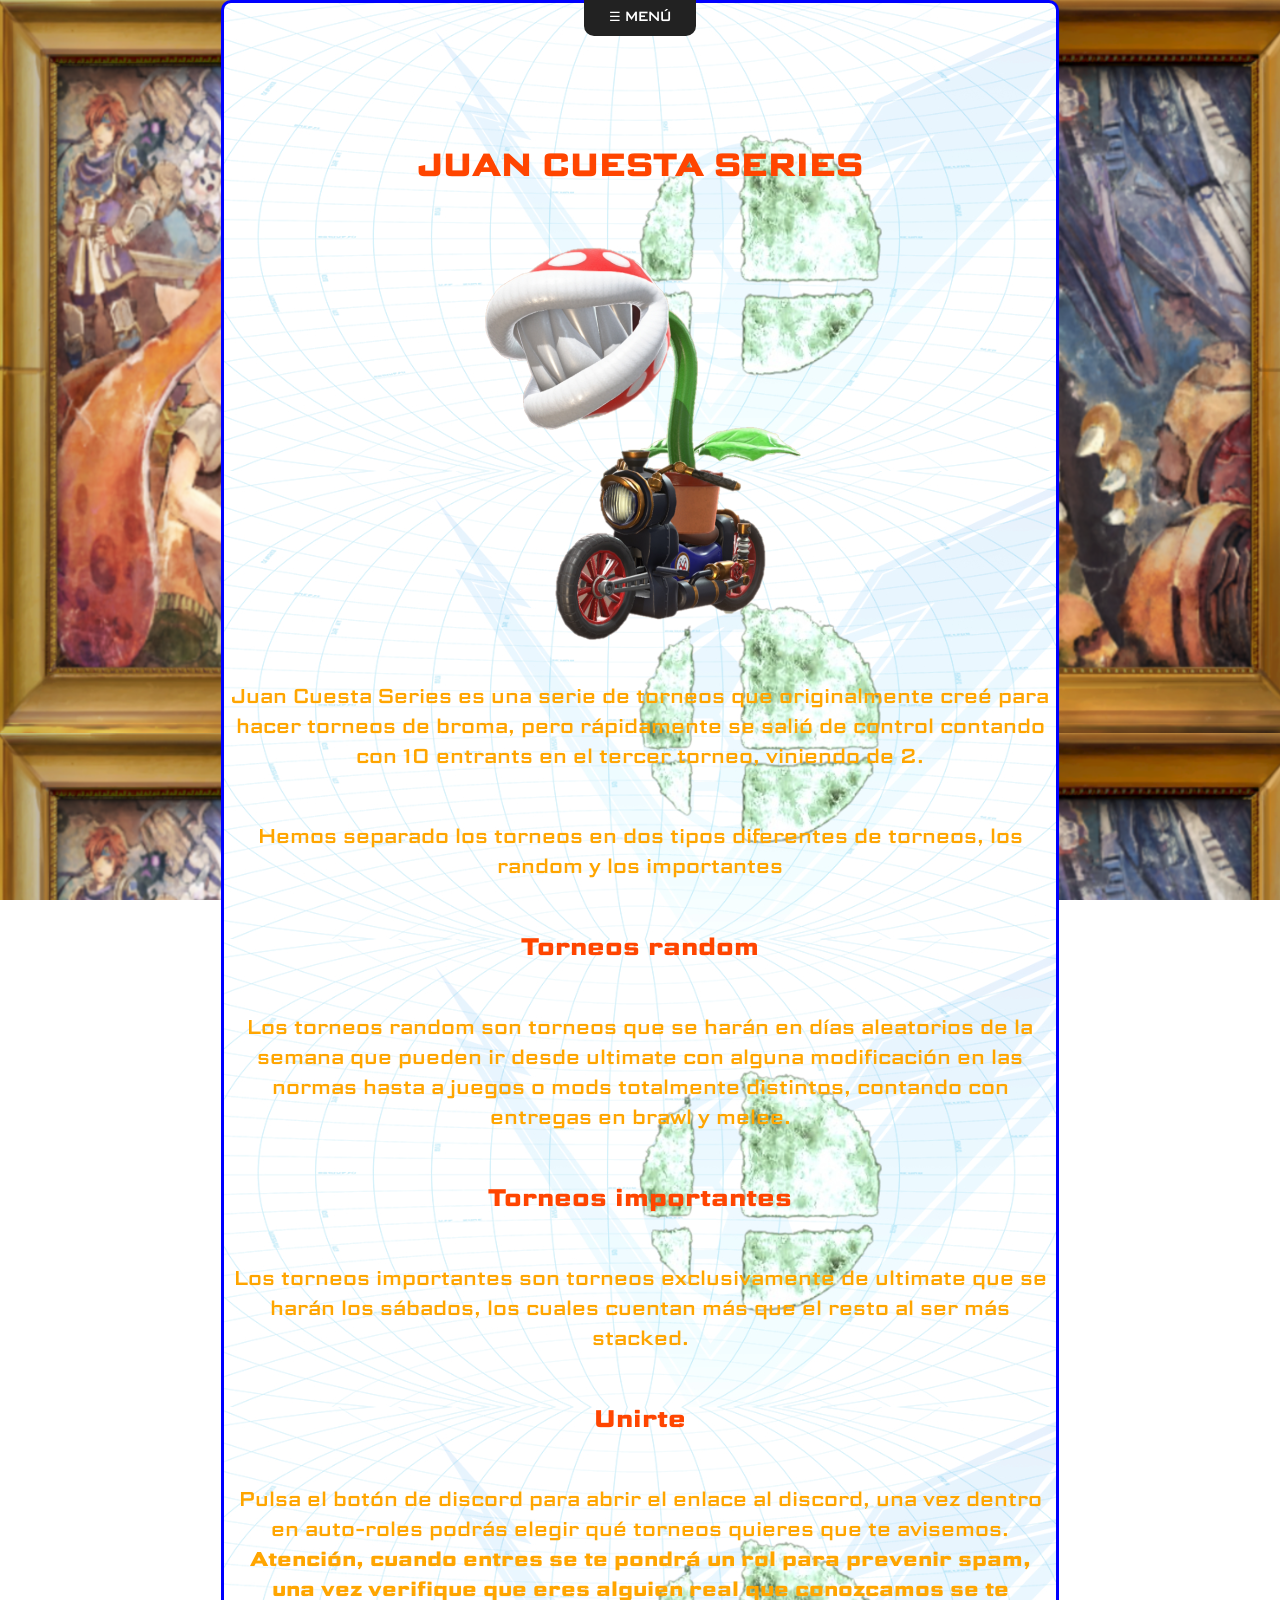
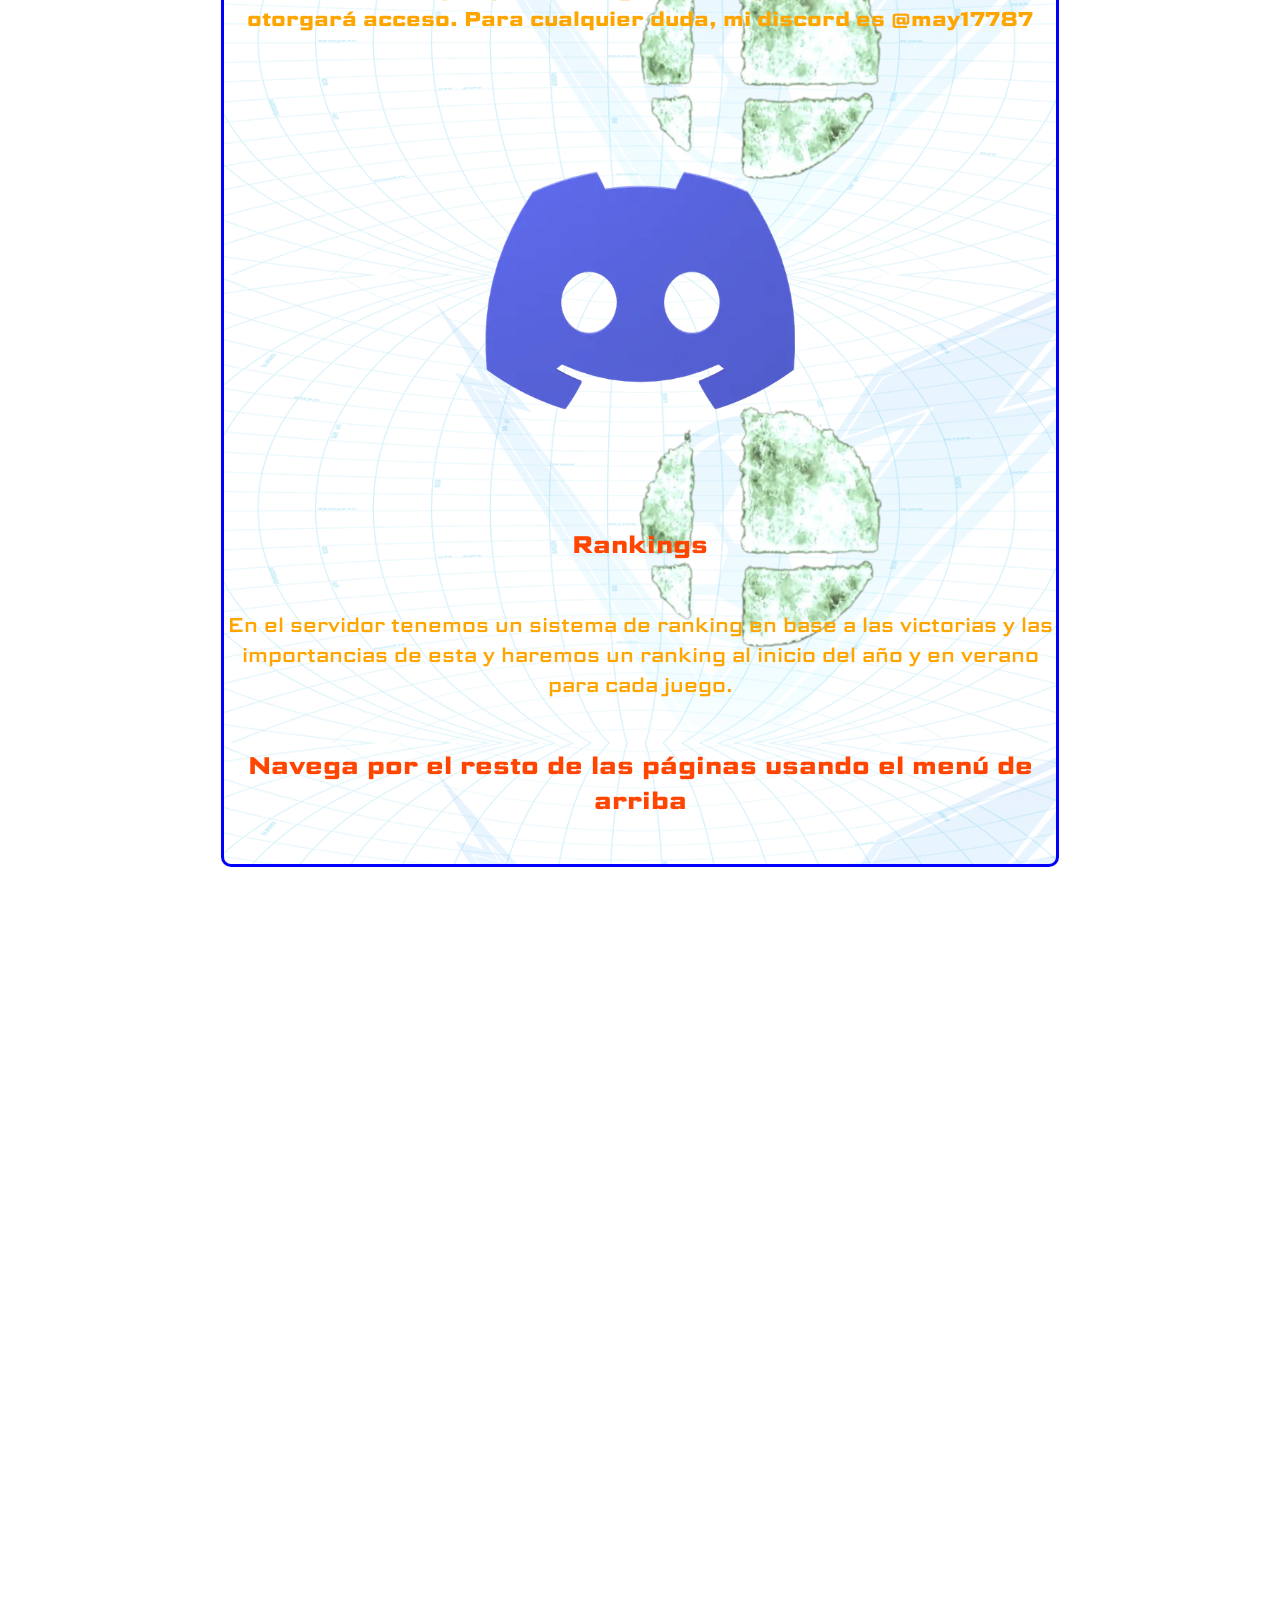
<file: index.html>
<!DOCTYPE html>
<html lang="en">

<head>
    <meta charset="UTF-8">
    <meta name="viewport" content="width=device-width, initial-scale=1.0">
    <title>Inicio JCS</title>
    <link rel="stylesheet" href="CSS\estilos.css">
    <link rel="stylesheet" href="https://fonts.googleapis.com/css?family=Science Gothic">
    <link rel="icon" type="image/x-icon" href="imagenes/favicon.ico">
</head>



<body>

    <div id="menu-wrapper">



        <header id="navbar">
            <p>
                &nbsp;<a id="actual" href="index.html">INICIO</a> &nbsp; - &nbsp;
                <a href="torneos.html">TORNEOS</a> &nbsp; - &nbsp;
                <a href="rankings.html">RANKINGS</a> &nbsp; &nbsp;


            </p>
        </header>

        <button id="toggleNav">☰ MENÚ</button>

    </div>







    <main>

        <br><br><br><br><br><br>

        <h1>JUAN CUESTA SERIES</h1>

        <br><br>

        <img id="Plantita" src="imagenes/Plantita.png">

        <br><br>

        <p>Juan Cuesta Series es una serie de torneos que originalmente creé para hacer torneos de broma, pero
            rápidamente
            se salió de control contando con 10 entrants en el tercer torneo, viniendo de 2.
        </p>

        <br><br>

        <p>Hemos separado los torneos en dos tipos diferentes de torneos, los random y los importantes</p>

        <br><br>

        <h2>Torneos random</h2>

        <br><br>

        <p>Los torneos random son torneos que se harán en días aleatorios de la semana que pueden ir desde ultimate con
            alguna modificación en las normas hasta a juegos o mods totalmente distintos, contando con entregas en brawl
            y melee.</p>

        <br><br>

        <h2>Torneos importantes</h2>

        <br><br>

        <p>Los torneos importantes son torneos exclusivamente de ultimate que se harán los sábados, los cuales cuentan
            más que el resto al ser más stacked.</p>

        <br><br>

        <h2>Unirte</h2>

        <br><br>

        <p>Pulsa el botón de discord para abrir el enlace al discord, una vez dentro en auto-roles podrás elegir qué
            torneos quieres que te avisemos. <strong>Atención, cuando entres se te pondrá un rol para prevenir spam, una
                vez verifique que eres alguien real que conozcamos se te otorgará acceso. Para cualquier duda, mi
                discord es @may17787</strong></p>

        <br><br>

        <a target="_blank" href="
https://discord.gg/JafkeVkceG"><img id="Plantita" src="imagenes/discord_PNG3.png"></a>

        <br><br>

        <h2>Rankings</h2>

        <br><br>

        <p>En el servidor tenemos un sistema de ranking en base a las victorias y las importancias de esta y haremos un
            ranking al inicio del año y en verano para cada juego.</p>

        <br><br>

        <h2>Navega por el resto de las páginas usando el menú de arriba</h2>

        <br><br>






    </main>

    <footer>
        <br><br><br><br><br><br><br><br><br><br><br><br><br><br><br><br><br><br><br><br><br><br><br><br><br><br><br><br><br><br>
        <br><br><br><br><br><br><br><br><br><br><br><br>
    </footer>

    <script>
        const boton = document.getElementById("toggleNav");
        const wrapper = document.getElementById("menu-wrapper");

        boton.addEventListener("click", () => {
            wrapper.classList.toggle("activo");
            boton.textContent = wrapper.classList.contains("activo")
                ? "✖ CERRAR"
                : "☰ MENÚ";
        });


    </script>


</body>

</html>
</file>
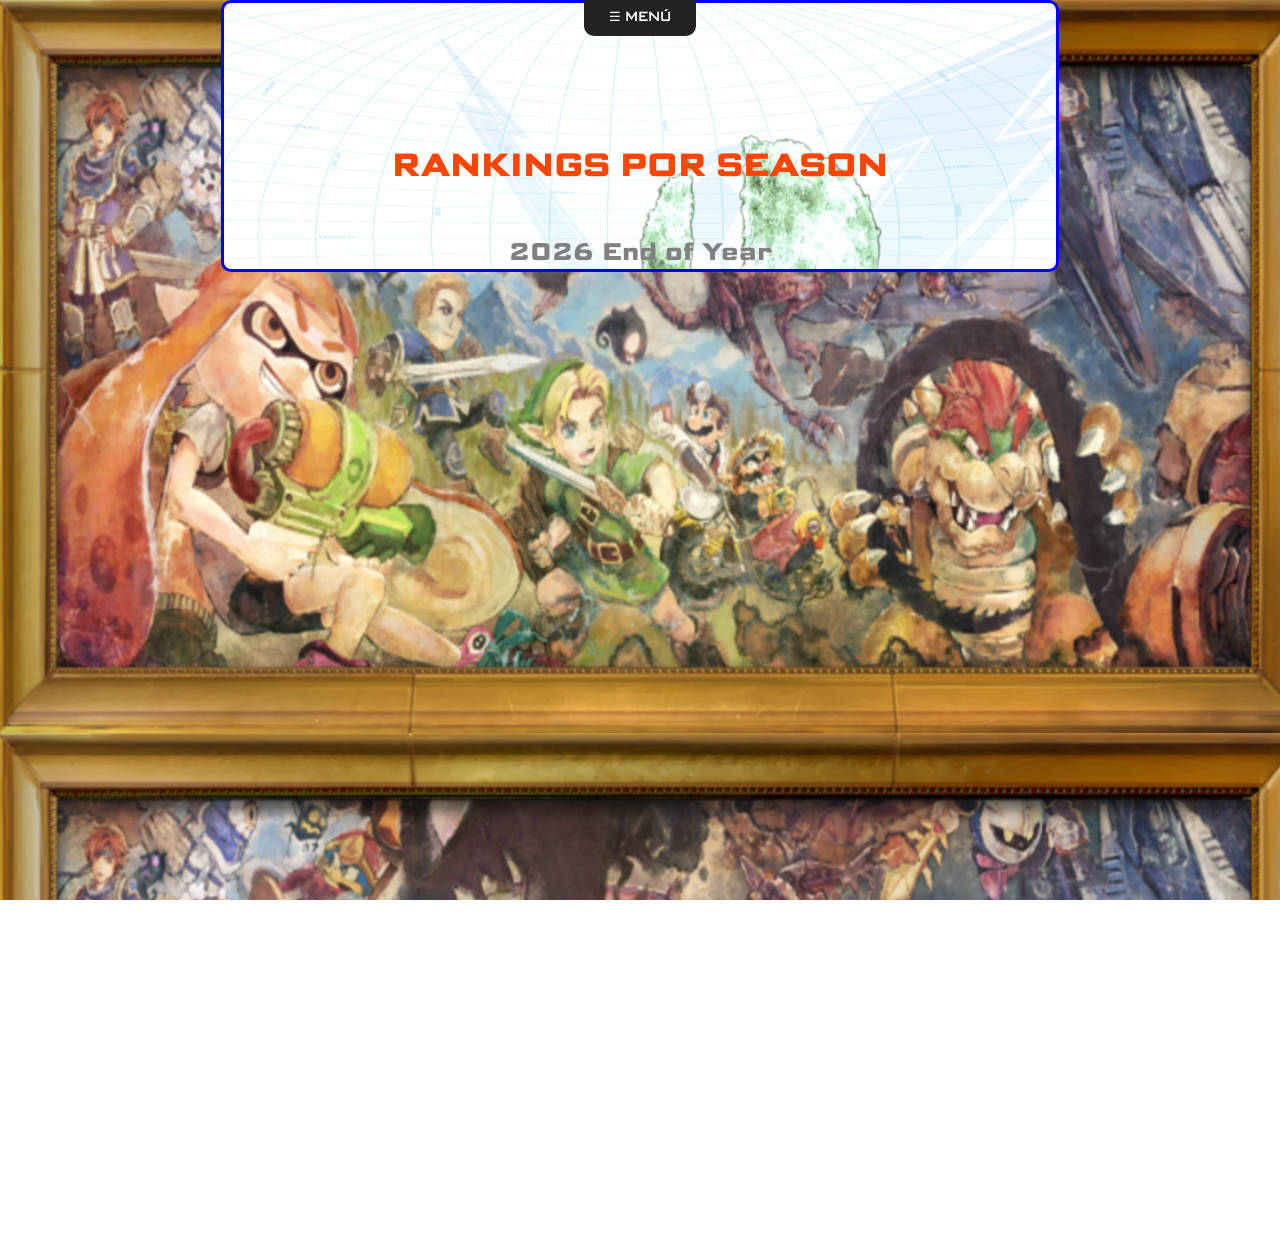
<file: 2026 Brawl.html>
<!DOCTYPE html>
<html lang="en">

<head>
    <meta charset="UTF-8">
    <meta name="viewport" content="width=device-width, initial-scale=1.0">
    <title>End of Year 2026 Brawl</title>
    <link rel="stylesheet" href="CSS\estilos.css">
    <link rel="stylesheet" href="https://fonts.googleapis.com/css?family=Science Gothic">
    <link rel="icon" type="image/x-icon" href="imagenes/favicon.ico">
</head>



<body>

    <div id="menu-wrapper">



        <header id="navbar">
            <p>
                &nbsp;<a href="index.html">INICIO</a> &nbsp; - &nbsp;
                <a href="torneos.html">TORNEOS</a> &nbsp; - &nbsp;
                <a id="actual" href="rankings.html">RANKINGS</a> &nbsp; &nbsp;

                
            </p>
        </header>

        <button id="toggleNav">☰ MENÚ</button>

    </div>







    <main>

        <br><br><br><br><br><br>

        <h1>RANKINGS POR SEASON</h1>

        <br><br>

        <h2><a>2026 End of Year</a></h2>


        



    </main>

    <footer>
        <br><br><br><br><br><br><br><br><br><br><br><br><br><br><br><br><br><br><br><br><br><br><br><br><br><br><br><br><br><br>
        <br><br><br><br><br><br><br><br><br><br><br><br>
    </footer>

    <script>
        const boton = document.getElementById("toggleNav");
        const wrapper = document.getElementById("menu-wrapper");

        boton.addEventListener("click", () => {
            wrapper.classList.toggle("activo");
            boton.textContent = wrapper.classList.contains("activo")
                ? "✖ CERRAR"
                : "☰ MENÚ";
        });


    </script>


</body>

</html>
</file>
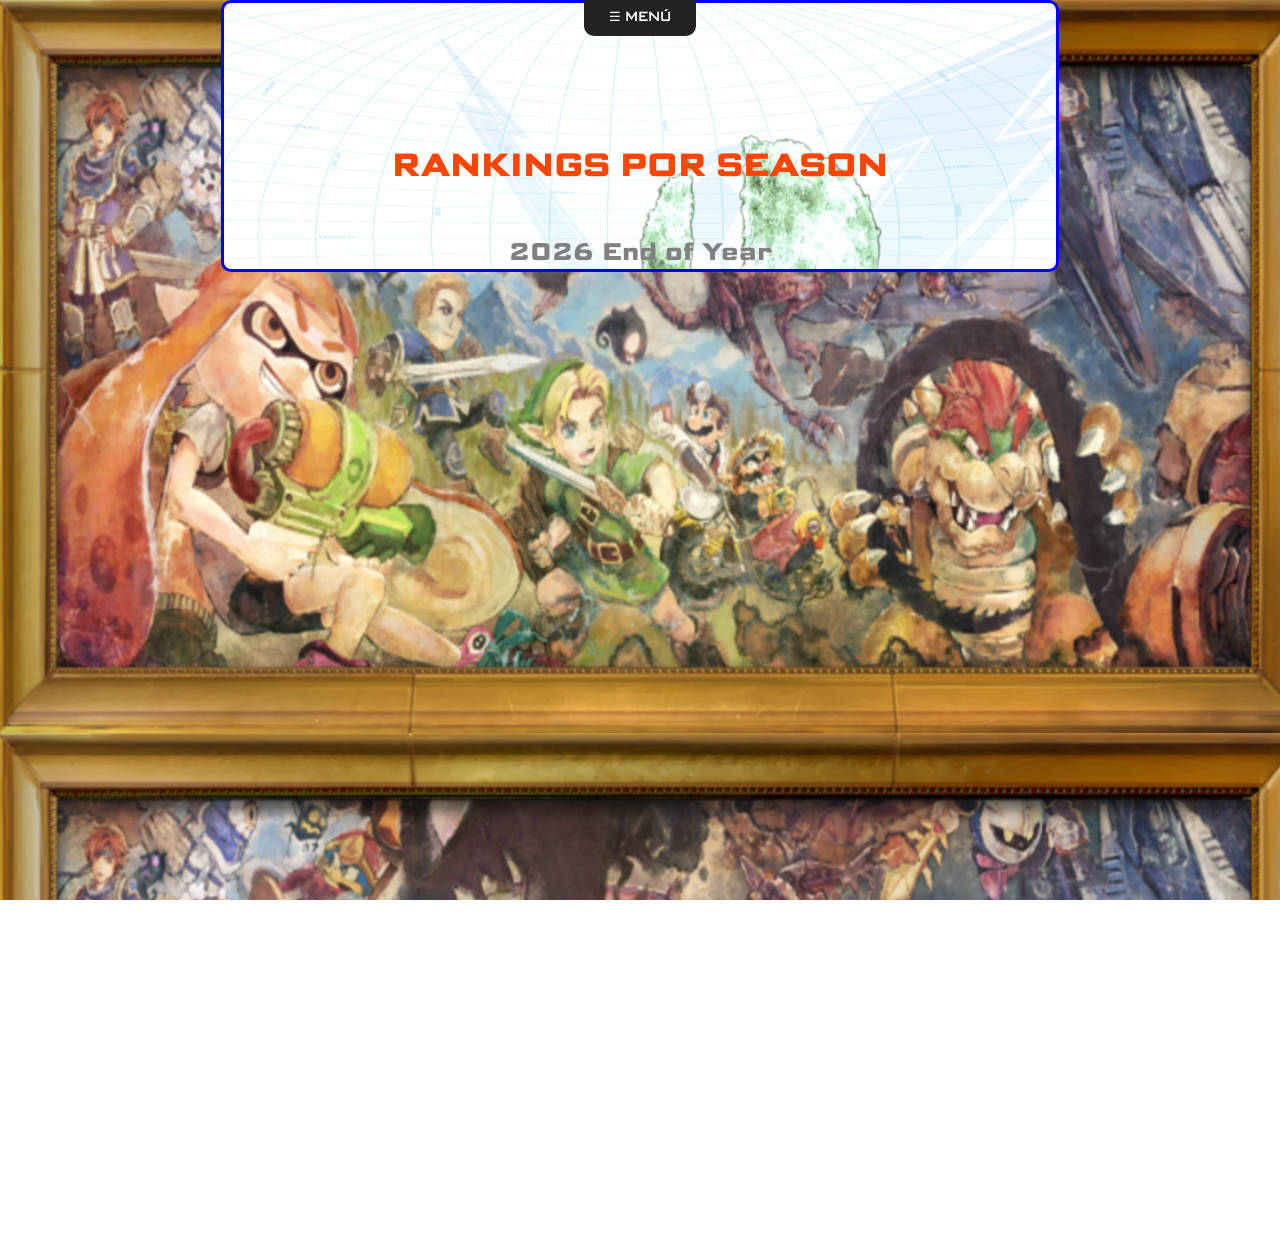
<file: 2026 Melee.html>
<!DOCTYPE html>
<html lang="en">

<head>
    <meta charset="UTF-8">
    <meta name="viewport" content="width=device-width, initial-scale=1.0">
    <title>End of Year 2026 Melee</title>
    <link rel="stylesheet" href="CSS\estilos.css">
    <link rel="stylesheet" href="https://fonts.googleapis.com/css?family=Science Gothic">
    <link rel="icon" type="image/x-icon" href="imagenes/favicon.ico">
</head>



<body>

    <div id="menu-wrapper">



        <header id="navbar">
            <p>
                &nbsp;<a href="index.html">INICIO</a> &nbsp; - &nbsp;
                <a href="torneos.html">TORNEOS</a> &nbsp; - &nbsp;
                <a id="actual" href="rankings.html">RANKINGS</a> &nbsp; &nbsp;

                
            </p>
        </header>

        <button id="toggleNav">☰ MENÚ</button>

    </div>







    <main>

        <br><br><br><br><br><br>

        <h1>RANKINGS POR SEASON</h1>

        <br><br>

        <h2><a>2026 End of Year</a></h2>


        



    </main>

    <footer>
        <br><br><br><br><br><br><br><br><br><br><br><br><br><br><br><br><br><br><br><br><br><br><br><br><br><br><br><br><br><br>
        <br><br><br><br><br><br><br><br><br><br><br><br>
    </footer>

    <script>
        const boton = document.getElementById("toggleNav");
        const wrapper = document.getElementById("menu-wrapper");

        boton.addEventListener("click", () => {
            wrapper.classList.toggle("activo");
            boton.textContent = wrapper.classList.contains("activo")
                ? "✖ CERRAR"
                : "☰ MENÚ";
        });


    </script>


</body>

</html>
</file>
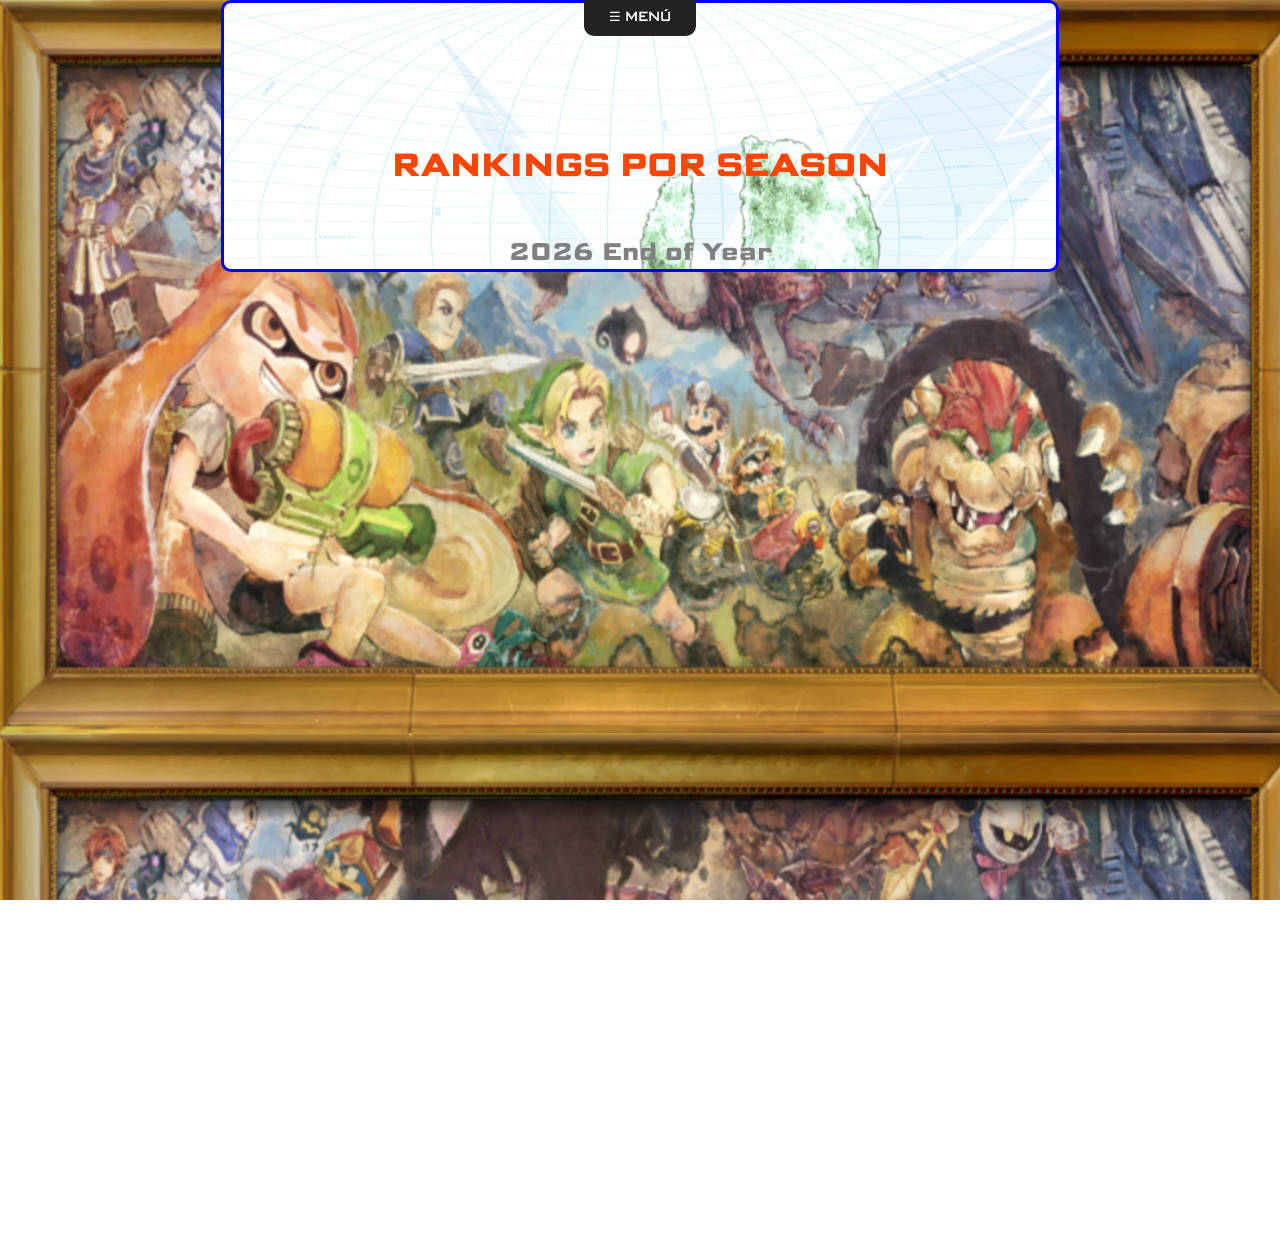
<file: 2026 Ultimate.html>
<!DOCTYPE html>
<html lang="en">

<head>
    <meta charset="UTF-8">
    <meta name="viewport" content="width=device-width, initial-scale=1.0">
    <title>End of Year 2026 Ultimate</title>
    <link rel="stylesheet" href="CSS\estilos.css">
    <link rel="stylesheet" href="https://fonts.googleapis.com/css?family=Science Gothic">
    <link rel="icon" type="image/x-icon" href="imagenes/favicon.ico">
</head>



<body>

    <div id="menu-wrapper">



        <header id="navbar">
            <p>
                &nbsp;<a href="index.html">INICIO</a> &nbsp; - &nbsp;
                <a href="torneos.html">TORNEOS</a> &nbsp; - &nbsp;
                <a id="actual" href="rankings.html">RANKINGS</a> &nbsp; &nbsp;

                
            </p>
        </header>

        <button id="toggleNav">☰ MENÚ</button>

    </div>







    <main>

        <br><br><br><br><br><br>

        <h1>RANKINGS POR SEASON</h1>

        <br><br>

        <h2><a>2026 End of Year</a></h2>

        


        



    </main>

    <footer>
        <br><br><br><br><br><br><br><br><br><br><br><br><br><br><br><br><br><br><br><br><br><br><br><br><br><br><br><br><br><br>
        <br><br><br><br><br><br><br><br><br><br><br><br>
    </footer>

    <script>
        const boton = document.getElementById("toggleNav");
        const wrapper = document.getElementById("menu-wrapper");

        boton.addEventListener("click", () => {
            wrapper.classList.toggle("activo");
            boton.textContent = wrapper.classList.contains("activo")
                ? "✖ CERRAR"
                : "☰ MENÚ";
        });


    </script>

    

    <script>
        const countDownDate = new Date("Dec 06, 2026 00:00:00").getTime();

        const x = setInterval(function () {

            const now = new Date().getTime();

            const distance = countDownDate - now;

            const days = Math.floor(distance / (1000 * 60 * 60 * 24));
            const hours = Math.floor((distance % (1000 * 60 * 60 * 24)) / (1000 * 60 * 60));
            const minutes = Math.floor((distance % (1000 * 60 * 60)) / (1000 * 60));
            const seconds = Math.floor((distance % (1000 * 60)) / 1000);

            document.getElementById("timer").innerHTML =
                `<span class="time-unit">${days}d</span> ` +
                `<span class="time-unit">${hours}h</span> ` +
                `<span class="time-unit">${minutes}m</span> ` +
                `<span class="time-unit">${seconds}s</span>`;

            if (distance < 0) {
                clearInterval(x);
                document.getElementById("timer").innerHTML = "EXPIRED";
            }
        }, 1000);
    </script>


</body>

</html>
</file>
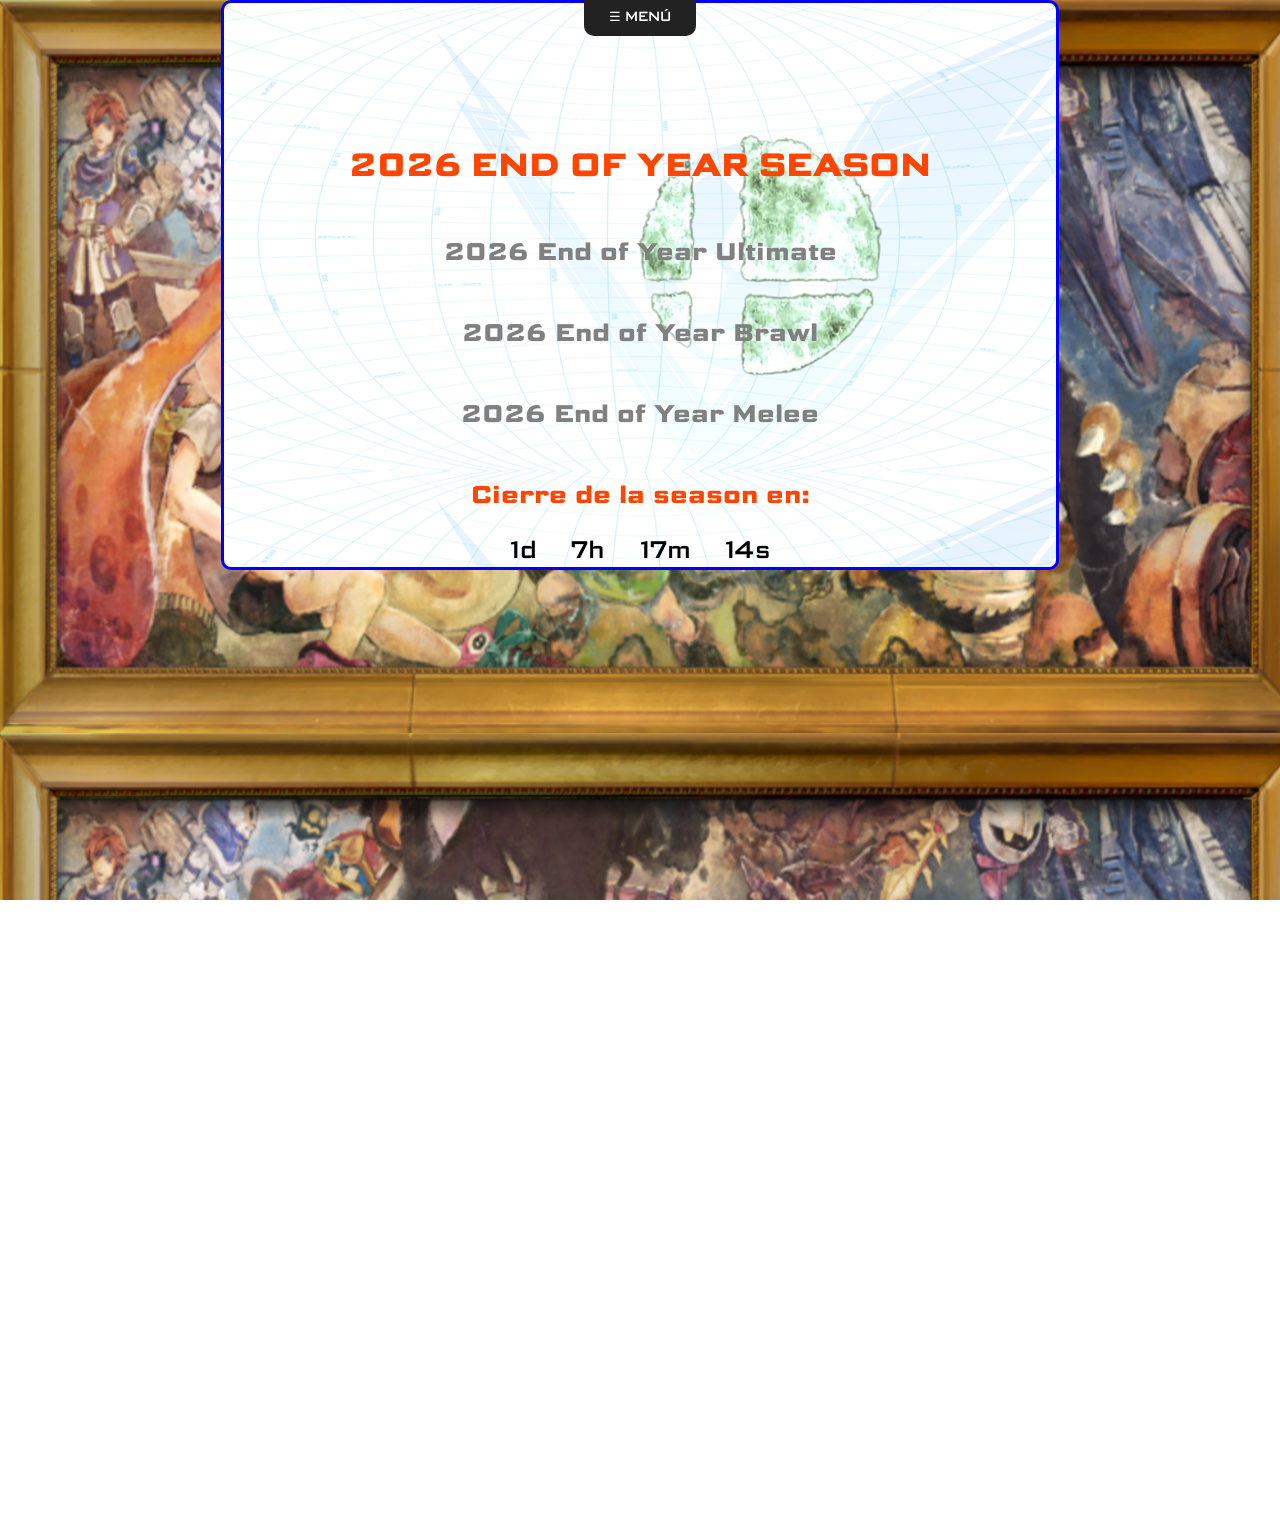
<file: 2026.html>
<!DOCTYPE html>
<html lang="en">

<head>
    <meta charset="UTF-8">
    <meta name="viewport" content="width=device-width, initial-scale=1.0">
    <title>End of Year 2026</title>
    <link rel="stylesheet" href="CSS\estilos.css">
    <link rel="stylesheet" href="https://fonts.googleapis.com/css?family=Science Gothic">
    <link rel="icon" type="image/x-icon" href="imagenes/favicon.ico">
</head>



<body>

    <div id="menu-wrapper">



        <header id="navbar">
            <p>
                &nbsp;<a href="index.html">INICIO</a> &nbsp; - &nbsp;
                <a href="torneos.html">TORNEOS</a> &nbsp; - &nbsp;
                <a id="actual" href="rankings.html">RANKINGS</a> &nbsp; &nbsp;

                
            </p>
        </header>

        <button id="toggleNav">☰ MENÚ</button>

    </div>







    <main>

        <br><br><br><br><br><br>

        <h1>2026 END OF YEAR SEASON</h1>

        <br><br>

        <h2><a href="Soon.html">2026 End of Year Ultimate</a></h2>

        <br><br>

        <h2><a href="Soon.html">2026 End of Year Brawl</a></h2>

        <br><br>

        <h2><a href="Soon.html">2026 End of Year Melee</a></h2>

        <br><br>
        
        <h2>Cierre de la season en: </h2>

        <div id="timer"></div>


        



    </main>

    <footer>
        <br><br><br><br><br><br><br><br><br><br><br><br><br><br><br><br><br><br><br><br><br><br><br><br><br><br><br><br><br><br>
        <br><br><br><br><br><br><br><br><br><br><br><br>
    </footer>

    

    <script>
        const boton = document.getElementById("toggleNav");
        const wrapper = document.getElementById("menu-wrapper");

        boton.addEventListener("click", () => {
            wrapper.classList.toggle("activo");
            boton.textContent = wrapper.classList.contains("activo")
                ? "✖ CERRAR"
                : "☰ MENÚ";
        });


    </script>

    <script>
        const countDownDate = new Date("Dec 06, 2026 00:00:00").getTime();

        const x = setInterval(function () {

            const now = new Date().getTime();

            const distance = countDownDate - now;

            const days = Math.floor(distance / (1000 * 60 * 60 * 24));
            const hours = Math.floor((distance % (1000 * 60 * 60 * 24)) / (1000 * 60 * 60));
            const minutes = Math.floor((distance % (1000 * 60 * 60)) / (1000 * 60));
            const seconds = Math.floor((distance % (1000 * 60)) / 1000);

            document.getElementById("timer").innerHTML =
                `<span class="time-unit">${days}d</span> ` +
                `<span class="time-unit">${hours}h</span> ` +
                `<span class="time-unit">${minutes}m</span> ` +
                `<span class="time-unit">${seconds}s</span>`;

            if (distance < 0) {
                clearInterval(x);
                document.getElementById("timer").innerHTML = "EXPIRED";
            }
        }, 1000);
    </script>


</body>

</html>
</file>
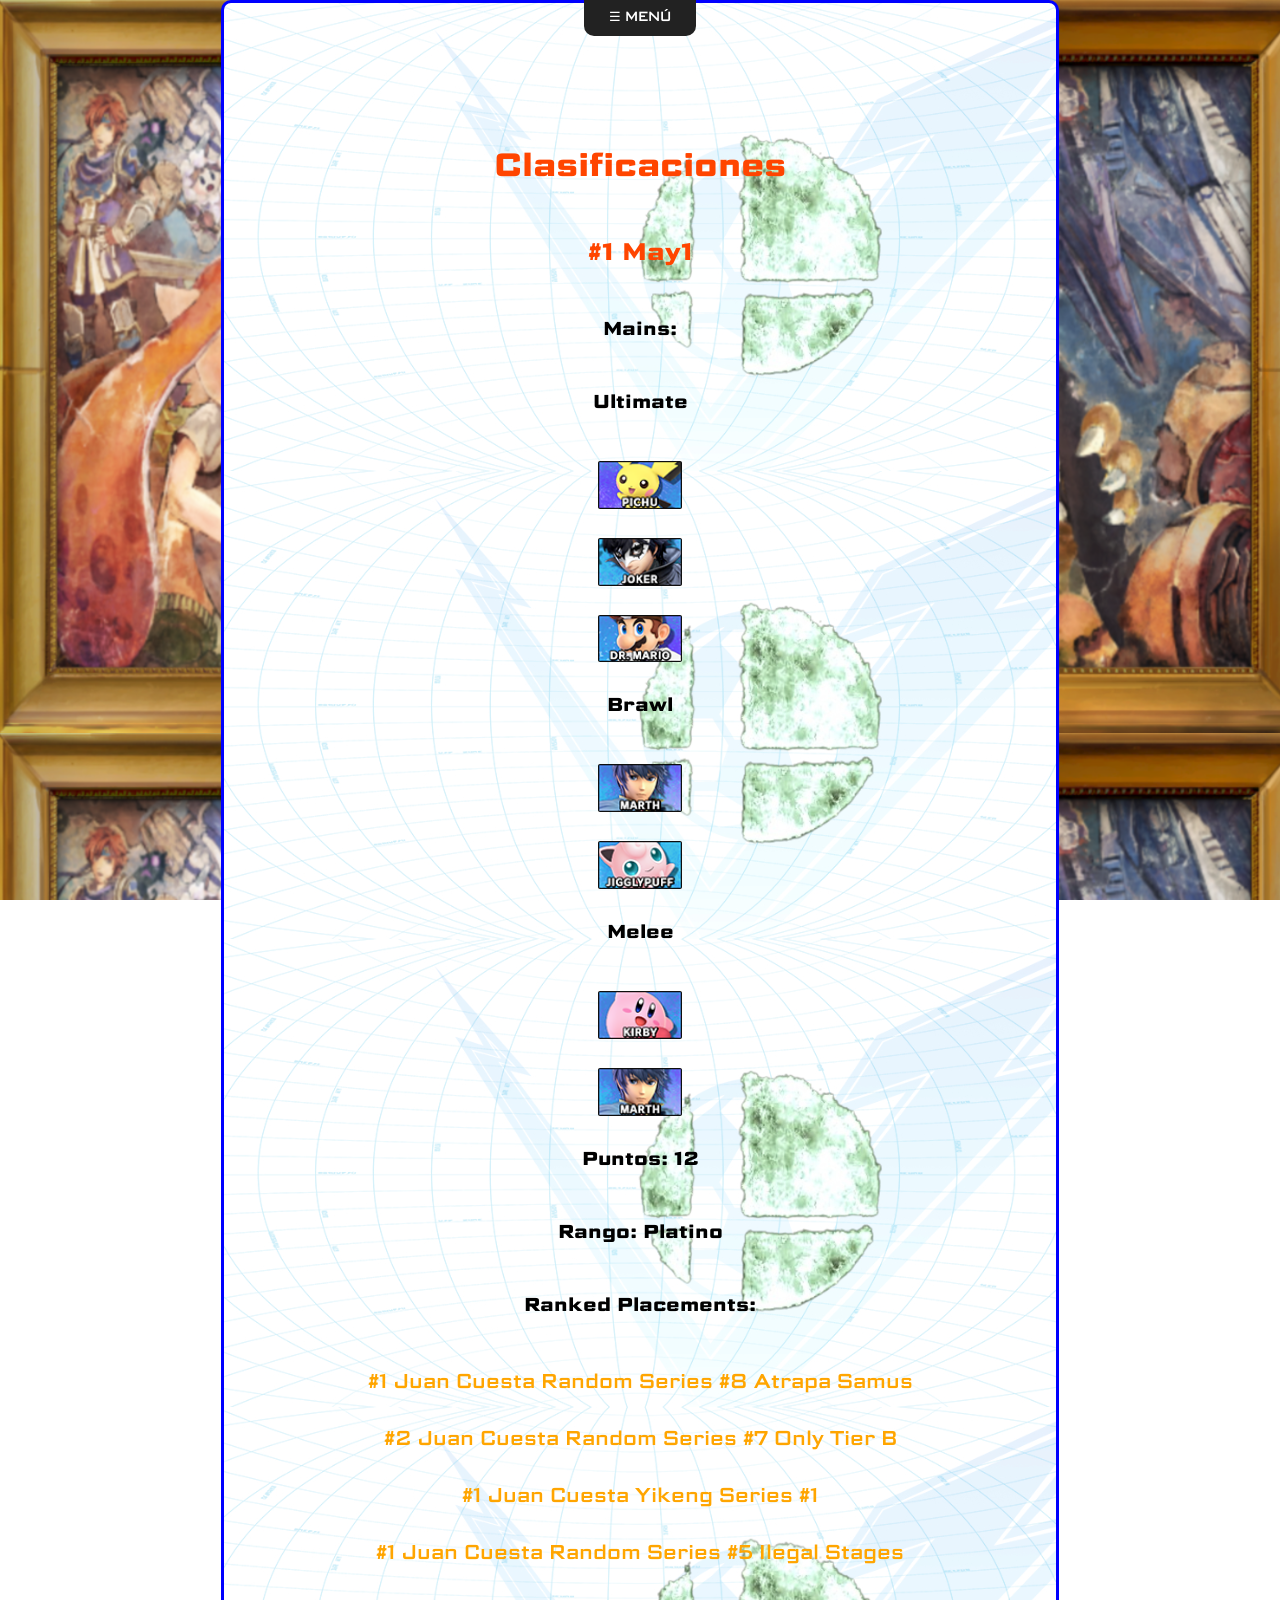
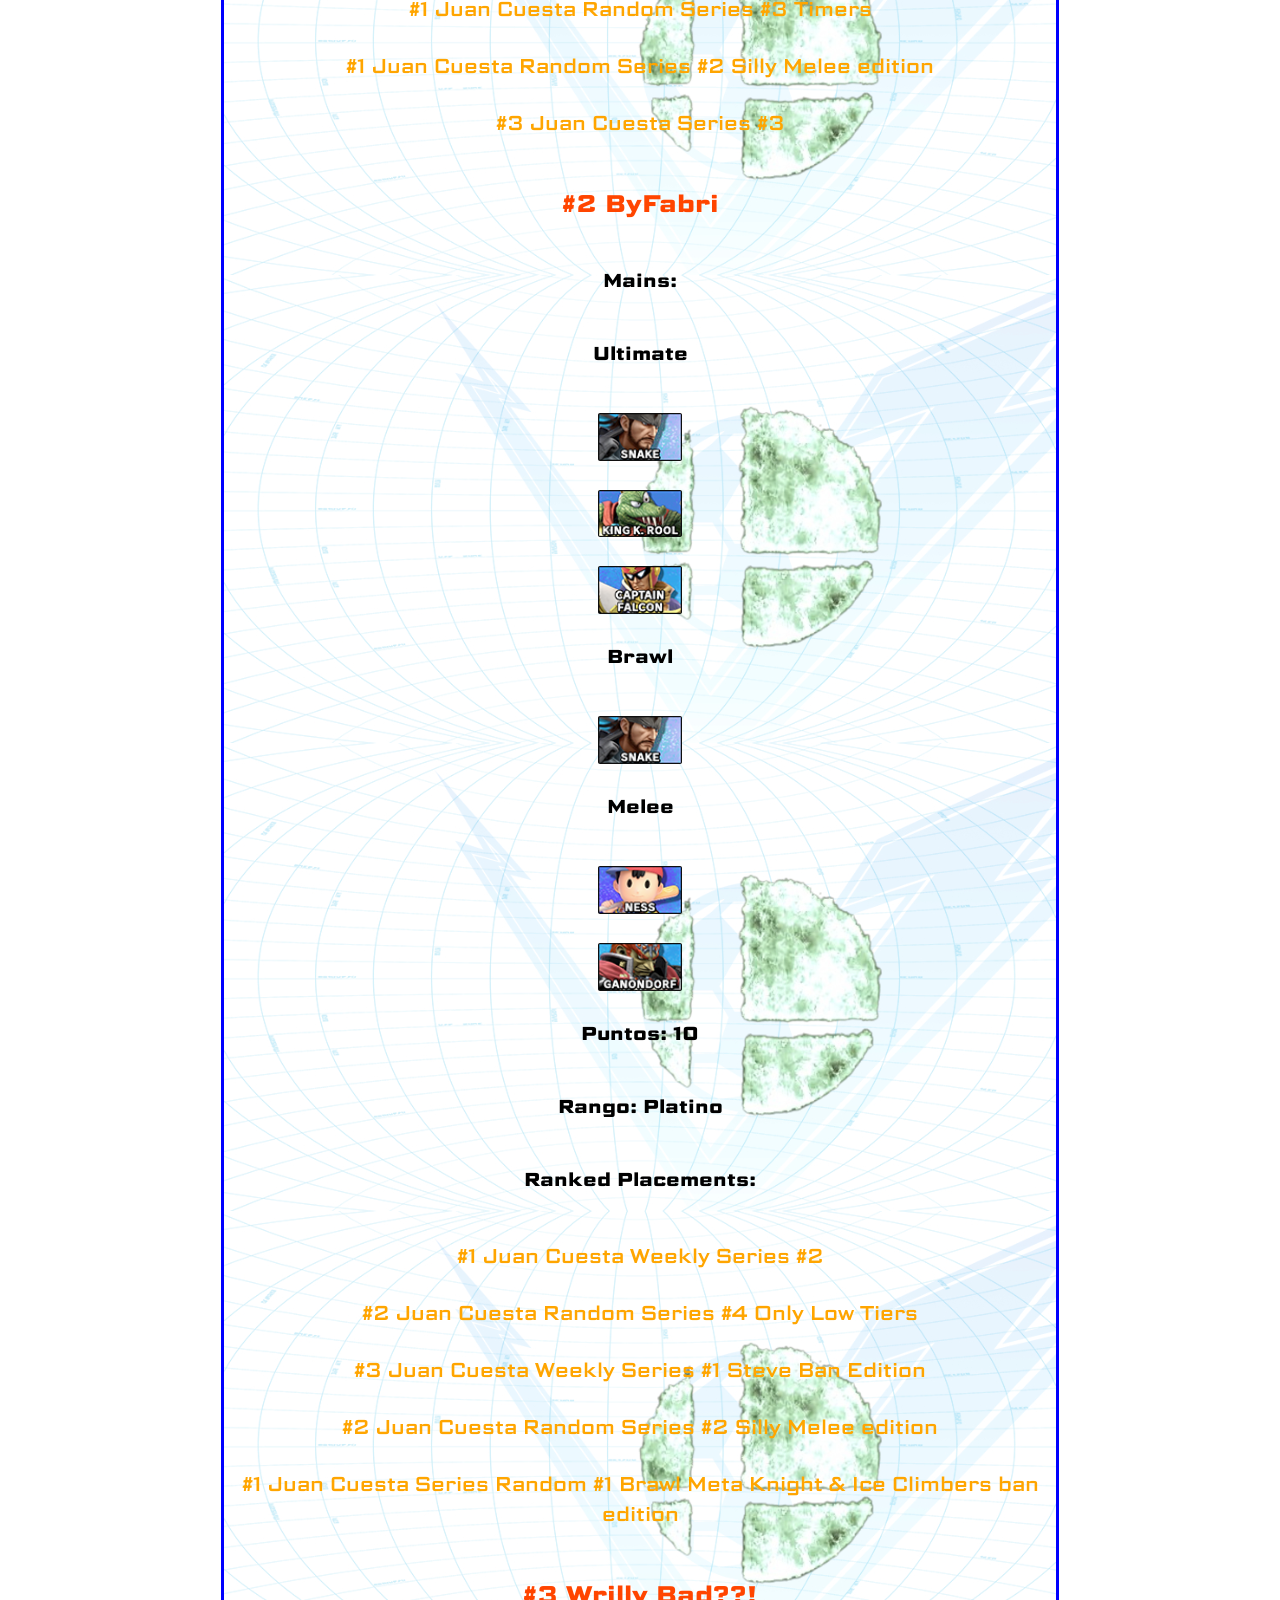
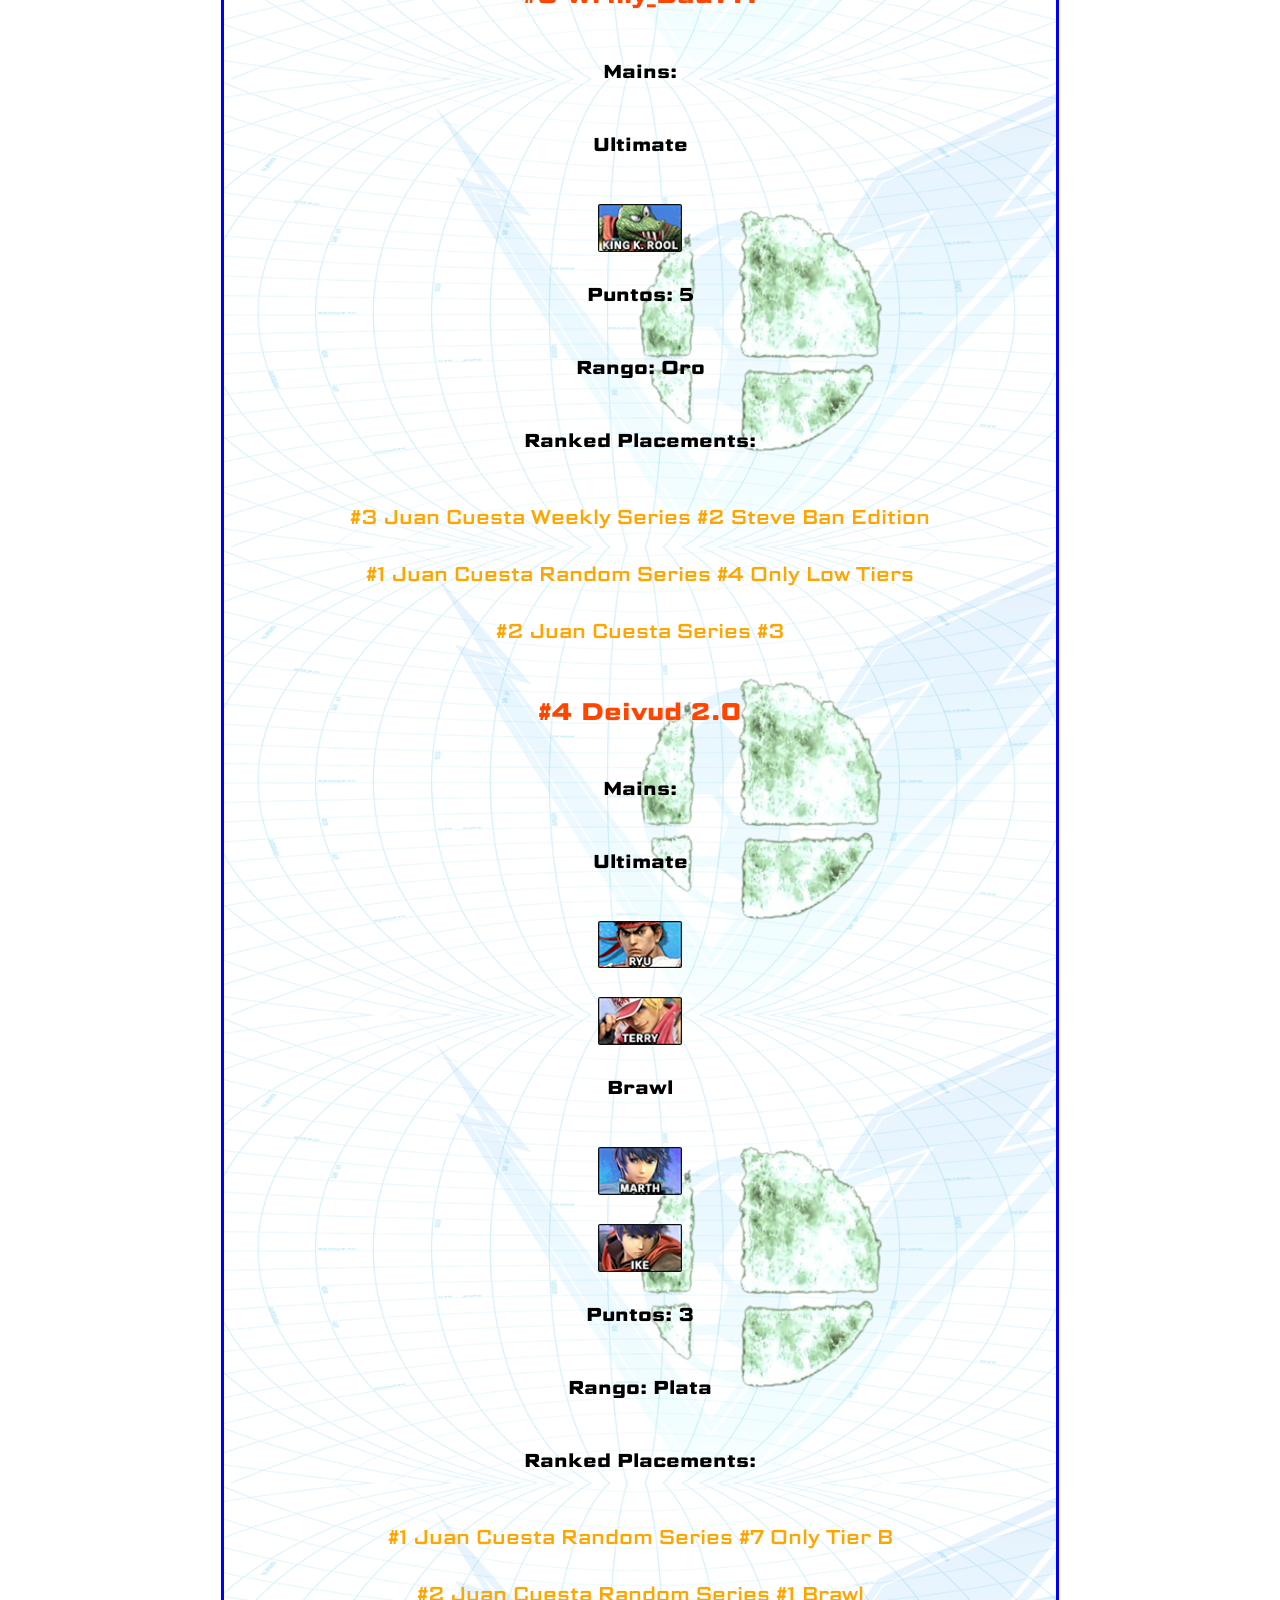
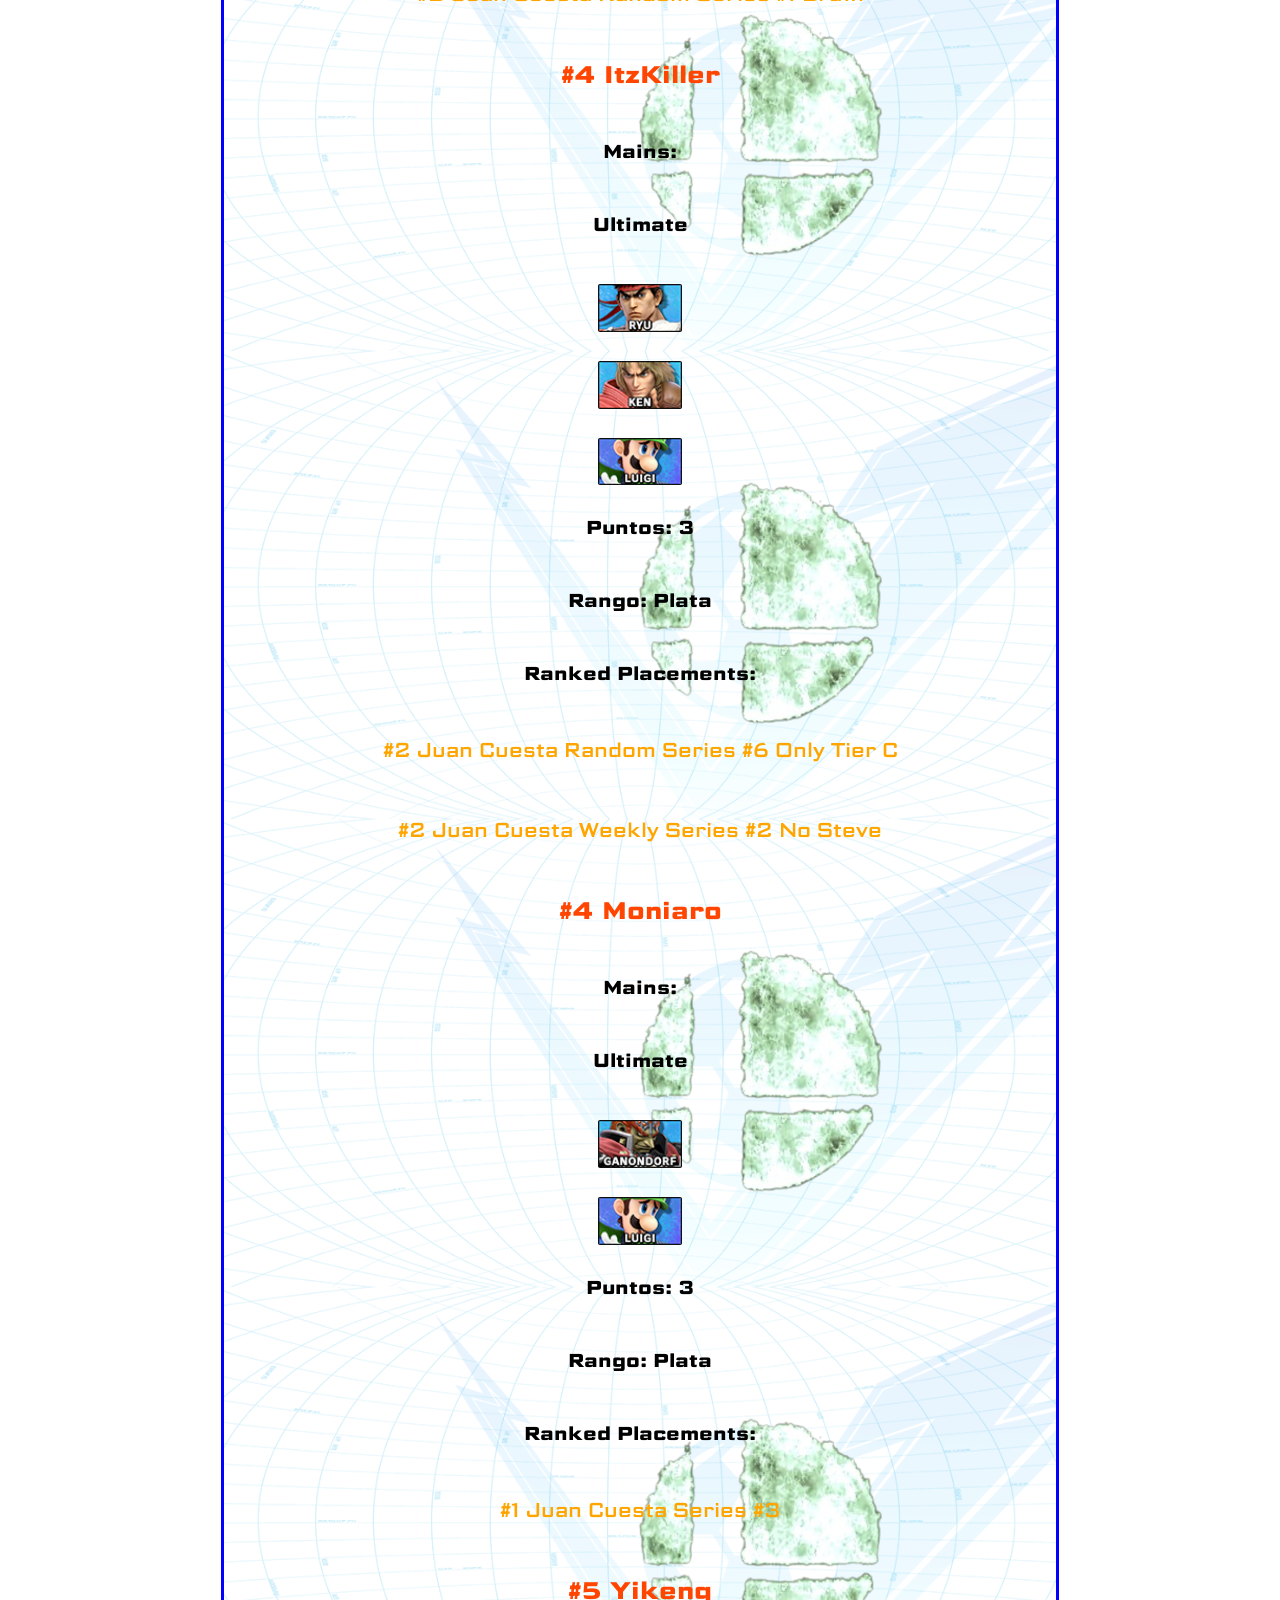
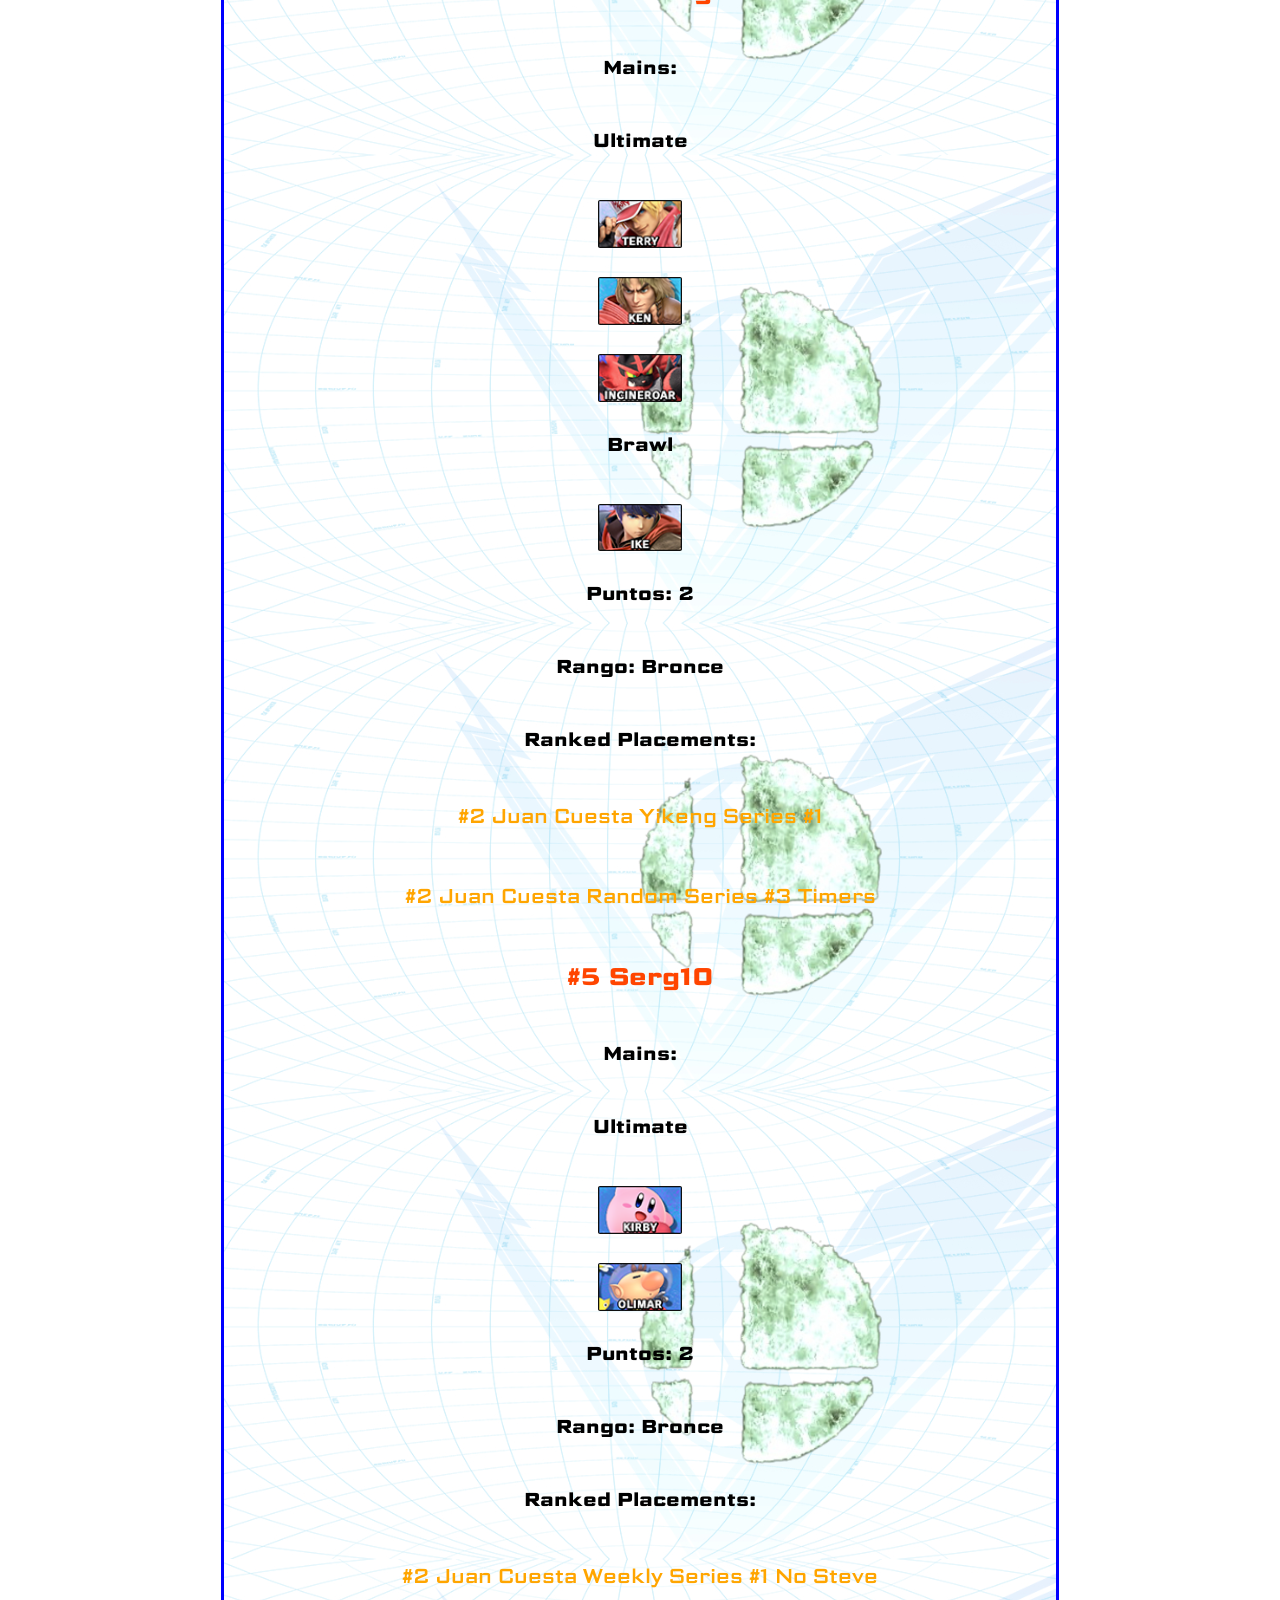
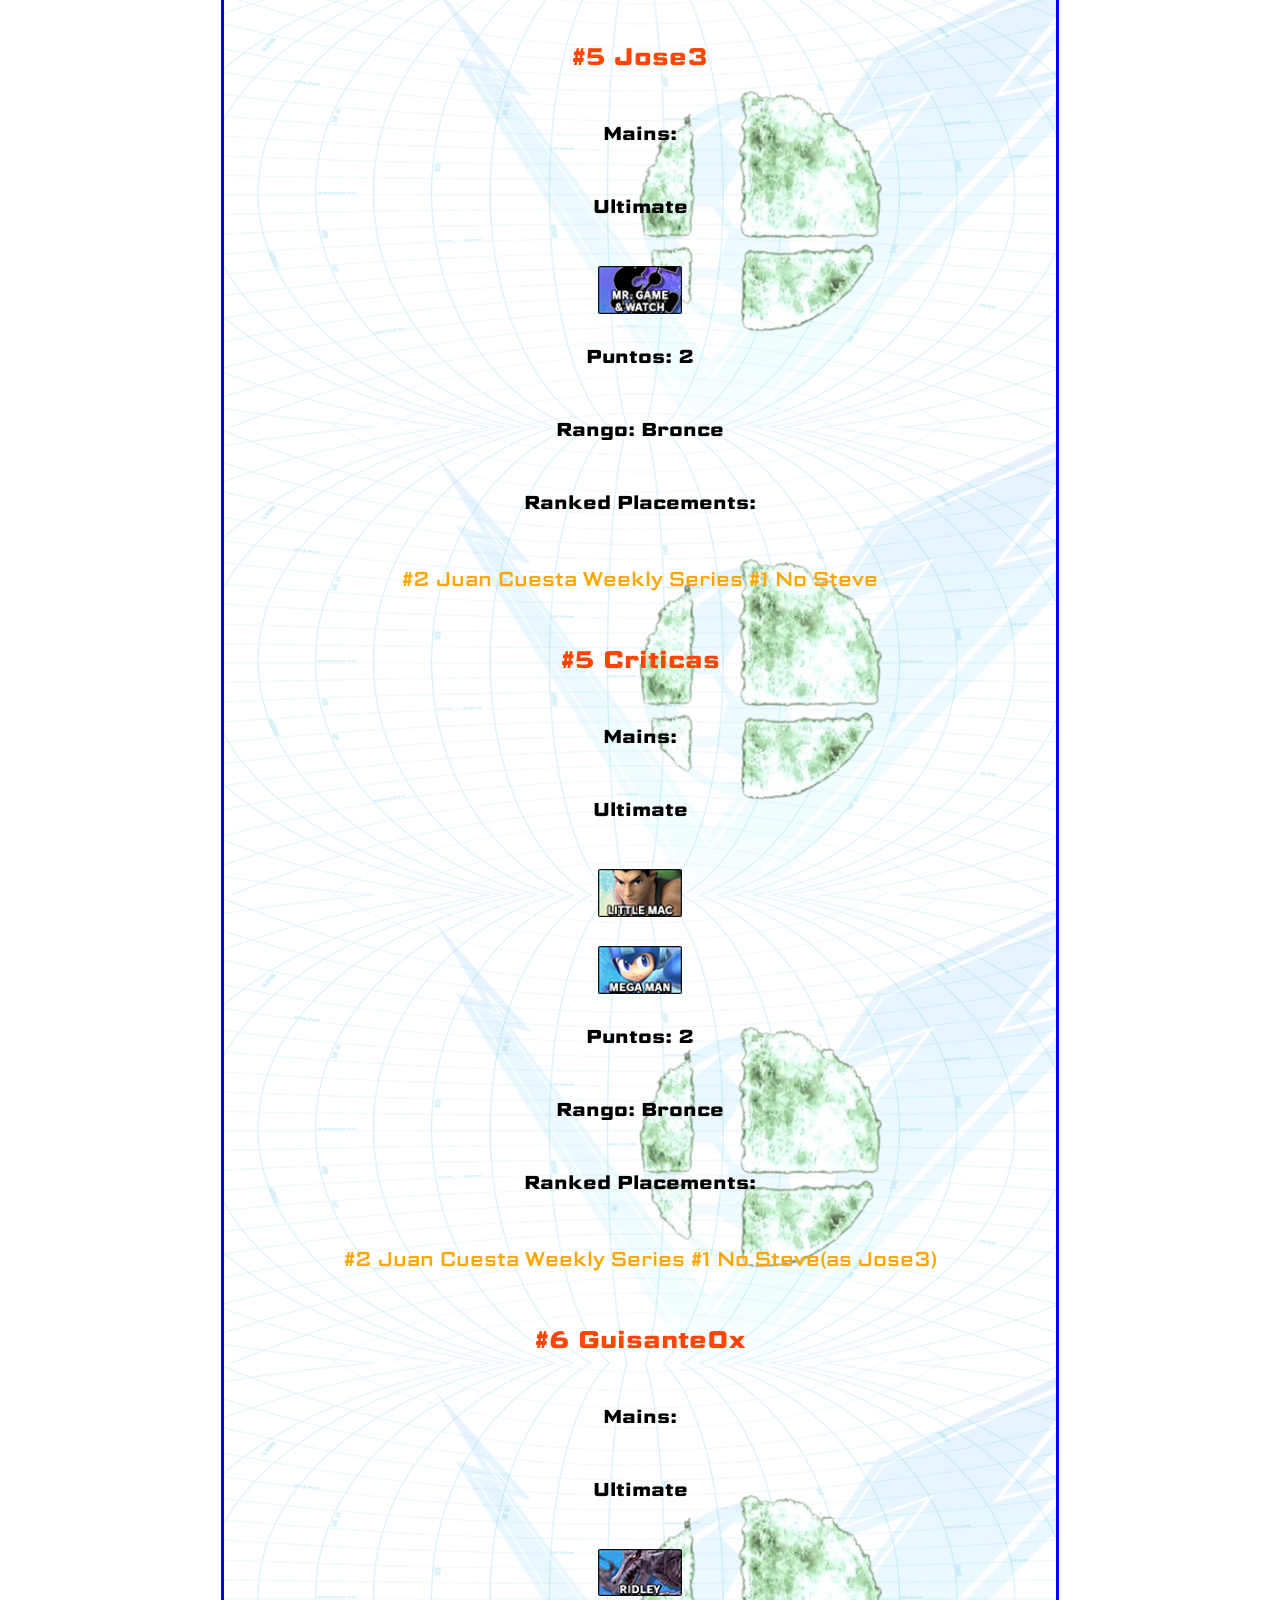
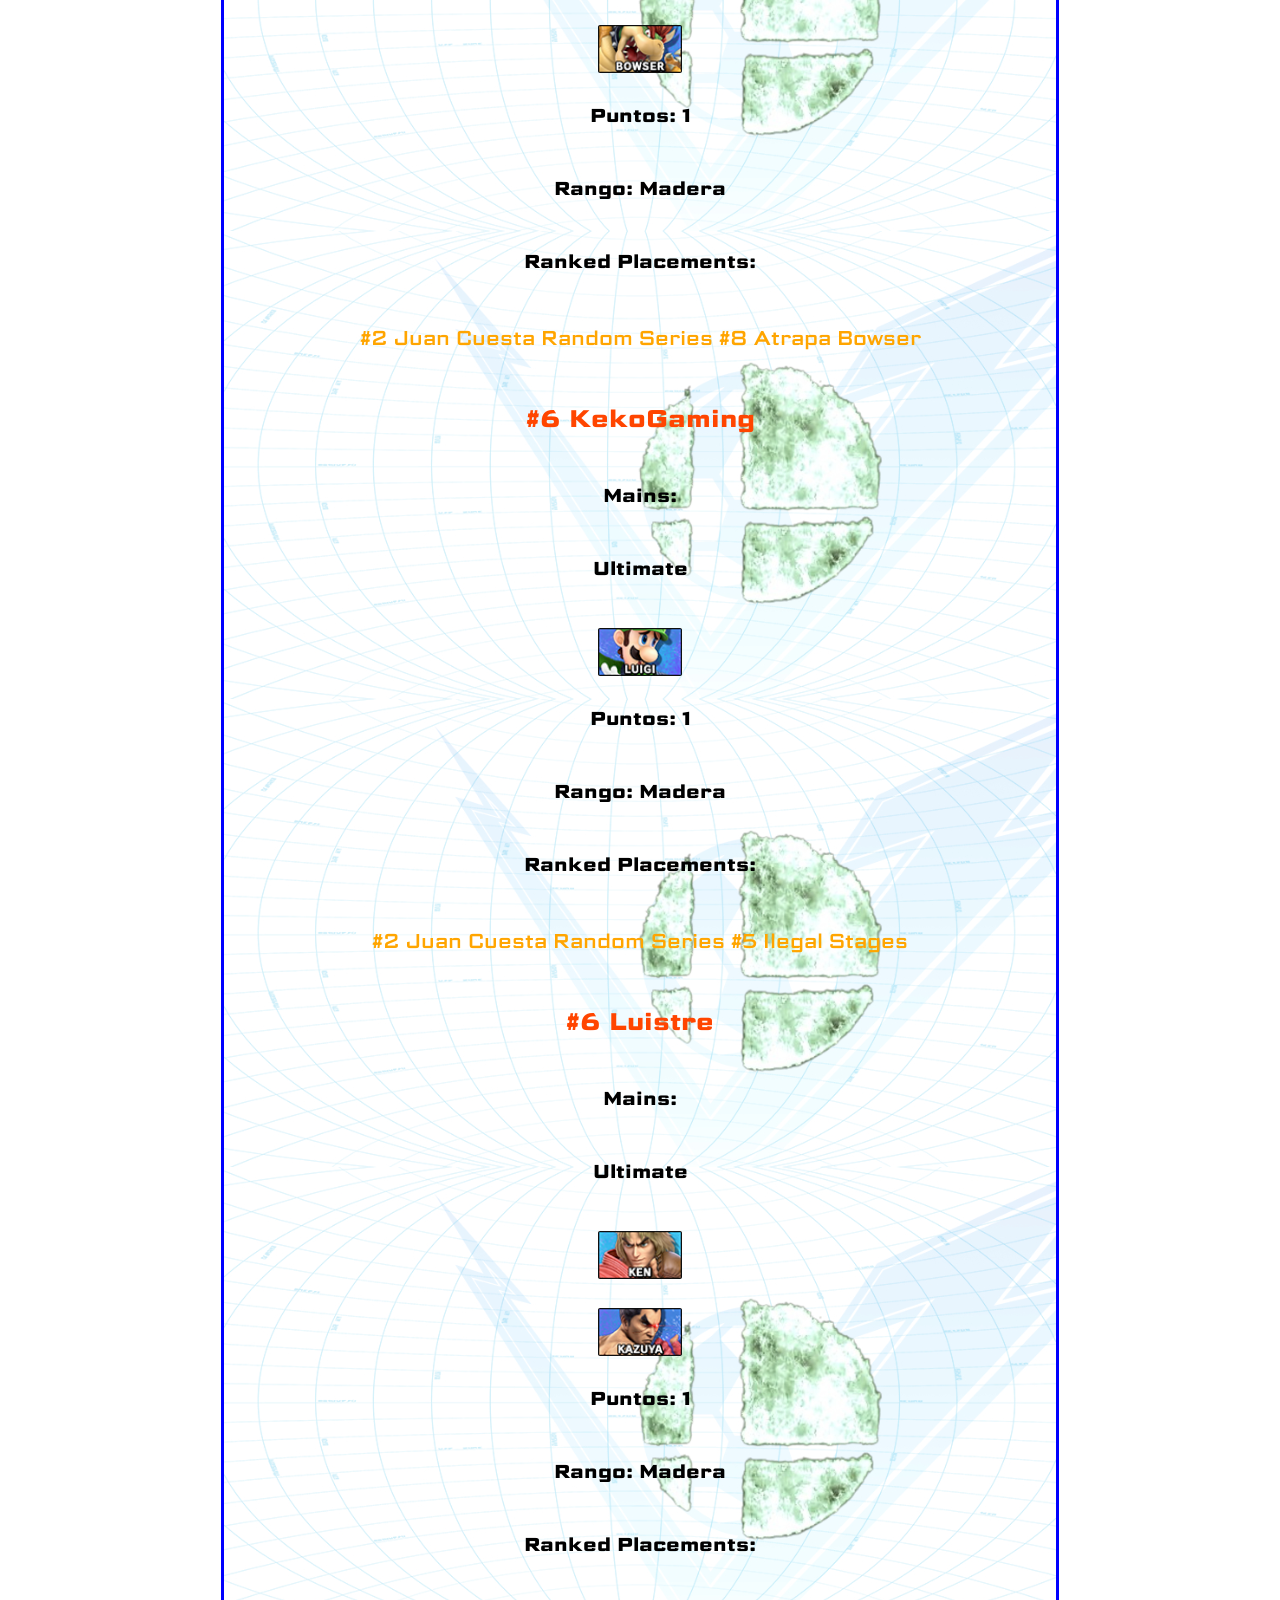
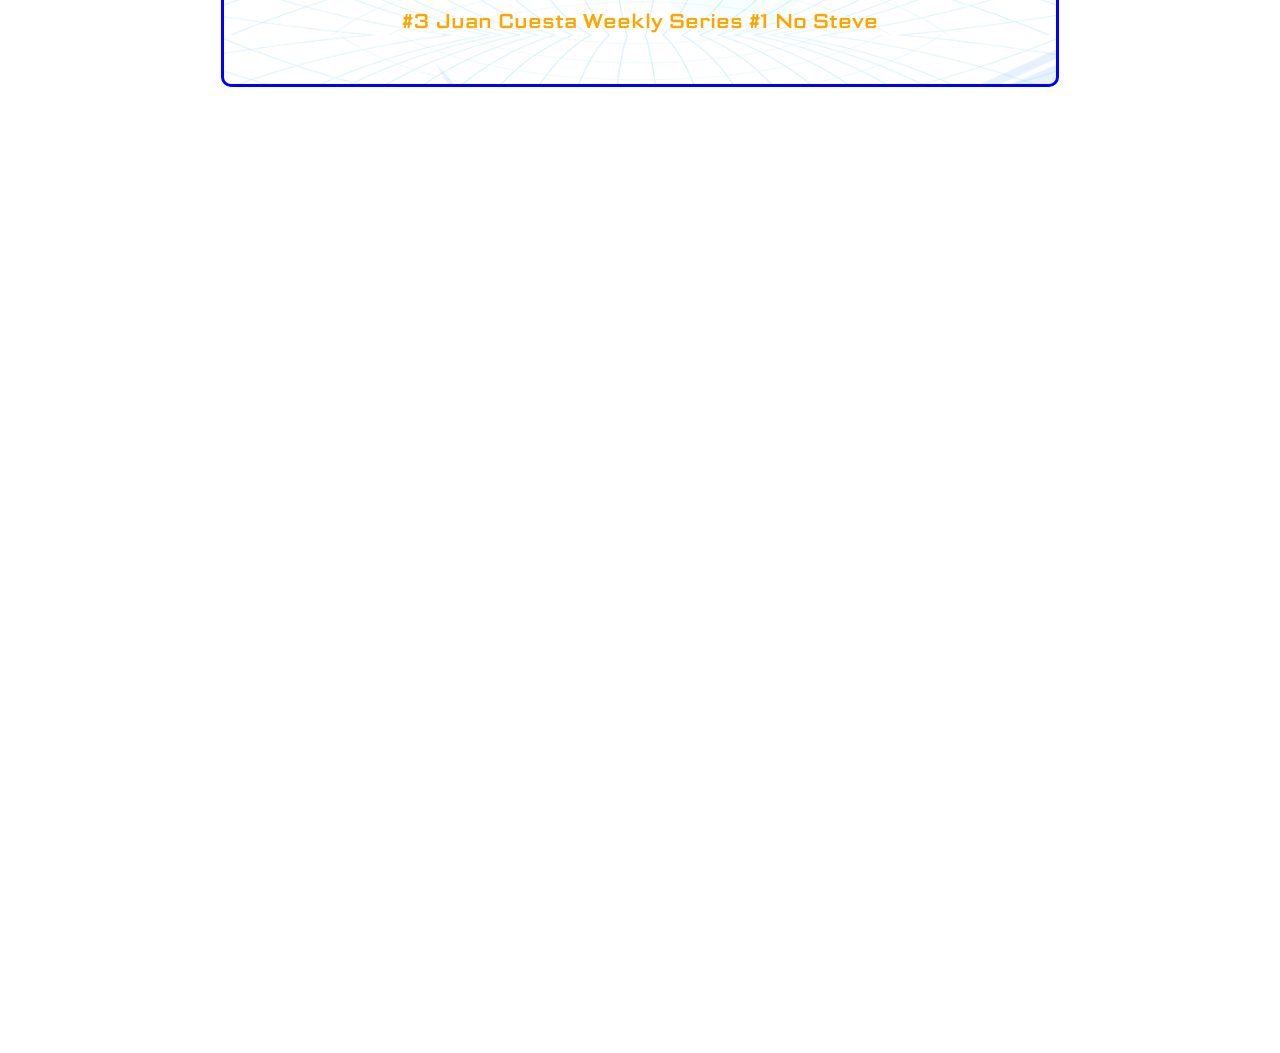
<file: grind.html>
<!DOCTYPE html>
<html lang="en">

<head>
    <meta charset="UTF-8">
    <meta name="viewport" content="width=device-width, initial-scale=1.0">
    <title>Clasificaciones</title>
    <link rel="stylesheet" href="CSS\estilos.css">
    <link rel="stylesheet" href="https://fonts.googleapis.com/css?family=Science Gothic">
    <link rel="icon" type="image/x-icon" href="imagenes/favicon.ico">
</head>



<body>

    <div id="menu-wrapper">



        <header id="navbar">
            <p>
                &nbsp;<a href="index.html">INICIO</a> &nbsp; - &nbsp;
                <a href="torneos.html">TORNEOS</a> &nbsp; - &nbsp;
                <a id="actual" href="rankings.html">RANKINGS</a> &nbsp; &nbsp;

                
            </p>
        </header>

        <button id="toggleNav">☰ MENÚ</button>

    </div>







    <main>

        <br><br><br><br><br><br>

        <h1>Clasificaciones</h1>

        <br><br>

        <h2>#1 May1</h2>

        <br><br>

        <h3>Mains:</h3>

        <br><br>

        <h3>Ultimate</h3>

        <br><br>

        <img id="CSS" src="imagenes/Resources/Characters/CSS/Pichu.png">

        <br><br>

        <img id="CSS" src="imagenes/Resources/Characters/CSS/Joker.png">

        <br><br>

        <img id="CSS" src="imagenes/Resources/Characters/CSS/Dr Mario.png">

        <br><br>

        <h3>Brawl</h3>

        <br><br>

        <img id="CSS" src="imagenes/Resources/Characters/CSS/Marth.png">

        <br><br>

        <img id="CSS" src="imagenes/Resources/Characters/CSS/Jigglypuff.png">

        <br><br>

        <h3>Melee</h3>

        <br><br>

        <img id="CSS" src="imagenes/Resources/Characters/CSS/Kirby.png">

        <br><br>

        <img id="CSS" src="imagenes/Resources/Characters/CSS/Marth.png">

        <br><br>

        <h3>Puntos: 12</h3>

        <br><br>

        <h3>Rango: Platino</h3>

        <br><br>

        <h3>Ranked Placements: </h3>

        <br><br>

        <p>#1 Juan Cuesta Random Series #8 Atrapa Samus</p>

        <br>

        <p>#2 Juan Cuesta Random Series #7 Only Tier B</p>

        <br>

        <p>#1 Juan Cuesta Yikeng Series #1</p>

        <br>

        <p>#1 Juan Cuesta Random Series #5 Ilegal Stages</p>

        <br>

        <p>#1 Juan Cuesta Random Series #3 Timers</p>

        <br>

        <p>#1 Juan Cuesta Random Series #2 Silly Melee edition</p>

        <br>

        <p>#3 Juan Cuesta Series #3</p>

        <br><br>

        <h2>#2 ByFabri</h2>

        <br><br>

        <h3>Mains: </h3>

        <br><br>

        <h3>Ultimate</h3>

        <br><br>

        <img id="CSS" src="imagenes/Resources/Characters/CSS/Snake.png">

        <br><br>

        <img id="CSS" src="imagenes/Resources/Characters/CSS/King K Rool.png">

        <br><br>

        <img id="CSS" src="imagenes/Resources/Characters/CSS/Captain Falcon.png">

        <br><br>

        <h3>Brawl</h3>

        <br><br>

        <img id="CSS" src="imagenes/Resources/Characters/CSS/Snake.png">

        <br><br>

        <h3>Melee</h3>

        <br><br>

        <img id="CSS" src="imagenes/Resources/Characters/CSS/Ness.png">

        <br><br>

        <img id="CSS" src="imagenes/Resources/Characters/CSS/Ganondorf.png">

        <br><br>

        <h3>Puntos: 10</h3>

        <br><br>

        <h3>Rango: Platino</h3>

        <br><br>

        <h3>Ranked Placements: </h3>

        <br><br>

        <p>#1 Juan Cuesta Weekly Series #2</p>

        <br>

        <p>#2 Juan Cuesta Random Series #4 Only Low Tiers</p>

        <br>

        <p>#3 Juan Cuesta Weekly Series #1 Steve Ban Edition</p>

        <br>

        <p>#2 Juan Cuesta Random Series #2 Silly Melee edition</p>

        <br>

        <p>#1 Juan Cuesta Series Random #1 Brawl Meta Knight & Ice Climbers ban edition</p>

        <br><br>

        <h2>#3 Wrilly_Bad??!</h2>

        <br><br>

        <h3>Mains:</h3>

        <br><br>

        <h3>Ultimate</h3>

        <br><br>

        <img id="CSS" src="imagenes/Resources/Characters/CSS/King K Rool.png">

        <br><br>

        <h3>Puntos: 5</h3>

        <br><br>

        <h3>Rango: Oro</h3>

        <br><br>

        <h3>Ranked Placements: </h3>

        <br><br>

        <p>#3 Juan Cuesta Weekly Series #2 Steve Ban Edition</p>

        <br>

        <p>#1 Juan Cuesta Random Series #4 Only Low Tiers</p>

        <br>

        <p>#2 Juan Cuesta Series #3</p>

        <br><br>

        <h2>#4 Deivud 2.0</h2>

        <br><br>

        <h3>Mains:</h3>

        <br><br>

        <h3>Ultimate</h3>

        <br><br>

        <img id="CSS" src="imagenes/Resources/Characters/CSS/Ryu.png">

        <br><br>

        <img id="CSS" src="imagenes/Resources/Characters/CSS/Terry.png">

        <br><br>

        <h3>Brawl</h3>

        <br><br>

        <img id="CSS" src="imagenes/Resources/Characters/CSS/Marth.png">

        <br><br>

        <img id="CSS" src="imagenes/Resources/Characters/CSS/Ike.png">

        <br><br>

        <h3>Puntos: 3</h3>

        <br><br>

        <h3>Rango: Plata</h3>

        <br><br>

        <h3>Ranked Placements: </h3>

        <br><br>

        <p>#1 Juan Cuesta Random Series #7 Only Tier B</p>

        <br>

        <p>#2 Juan Cuesta Random Series #1 Brawl</p>

        <br><br>

        <h2>#4 ItzKiller</h2>

        <br><br>

        <h3>Mains:</h3>

        <br><br>

        <h3>Ultimate</h3>

        <br><br>

        <img id="CSS" src="imagenes/Resources/Characters/CSS/Ryu.png">

        <br><br>

        <img id="CSS" src="imagenes/Resources/Characters/CSS/Ken.png">

        <br><br>

        <img id="CSS" src="imagenes/Resources/Characters/CSS/Luigi.png">

        <br><br>

        <h3>Puntos: 3</h3>

        <br><br>

        <h3>Rango: Plata</h3>

        <br><br>

        <h3>Ranked Placements: </h3>

        <br><br>

        <p>#2 Juan Cuesta Random Series #6 Only Tier C</p>

        <br><br>

        <p>#2 Juan Cuesta Weekly Series #2 No Steve</p>

        <br><br>

        <h2>#4 Moniaro</h2>

        <br><br>

        <h3>Mains:</h3>

        <br><br>

        <h3>Ultimate</h3>

        <br><br>

        <img id="CSS" src="imagenes/Resources/Characters/CSS/Ganondorf.png">

        <br><br>

        <img id="CSS" src="imagenes/Resources/Characters/CSS/Luigi.png">

        <br><br>

        <h3>Puntos: 3</h3>

        <br><br>

        <h3>Rango: Plata</h3>

        <br><br>

        <h3>Ranked Placements: </h3>

        <br><br>

        <p>#1 Juan Cuesta Series #3</p>

        <br><br>

        <h2>#5 Yikeng</h2>

        <br><br>

        <h3>Mains:</h3>

        <br><br>

        <h3>Ultimate</h3>

        <br><br>

        <img id="CSS" src="imagenes/Resources/Characters/CSS/Terry.png">

        <br><br>

        <img id="CSS" src="imagenes/Resources/Characters/CSS/Ken.png">

        <br><br>

        <img id="CSS" src="imagenes/Resources/Characters/CSS/Incineroar.png">

        <br><br>

        <h3>Brawl</h3>

        <br><br>

        <img id="CSS" src="imagenes/Resources/Characters/CSS/Ike.png">

        <br><br>

        <h3>Puntos: 2</h3>

        <br><br>

        <h3>Rango: Bronce</h3>

        <br><br>

        <h3>Ranked Placements: </h3>

        <br><br>

        <p>#2 Juan Cuesta Yikeng Series #1</p>

        <br><br>

        <p>#2 Juan Cuesta Random Series #3 Timers</p>

        <br><br>

        <h2>#5 Serg10</h2>

        <br><br>

        <h3>Mains:</h3>

        <br><br>

        <h3>Ultimate</h3>

        <br><br>

        <img id="CSS" src="imagenes/Resources/Characters/CSS/Kirby.png">

        <br><br>

        <img id="CSS" src="imagenes/Resources/Characters/CSS/Olimar.png">

        <br><br>

        <h3>Puntos: 2</h3>

        <br><br>

        <h3>Rango: Bronce</h3>

        <br><br>

        <h3>Ranked Placements: </h3>

        <br><br>

        <p>#2 Juan Cuesta Weekly Series #1 No Steve</p>

        <br><br>

        <h2>#5 Jose3</h2>

        <br><br>

        <h3>Mains:</h3>

        <br><br>

        <h3>Ultimate</h3>

        <br><br>

        <img id="CSS" src="imagenes/Resources/Characters/CSS/Mr Game & Watch.png">

        <br><br>

        <h3>Puntos: 2</h3>

        <br><br>

        <h3>Rango: Bronce</h3>

        <br><br>

        <h3>Ranked Placements: </h3>

        <br><br>

        <p>#2 Juan Cuesta Weekly Series #1 No Steve</p>

        <br><br>

        <h2>#5 Criticas</h2>

        <br><br>

        <h3>Mains:</h3>

        <br><br>

        <h3>Ultimate</h3>

        <br><br>

        <img id="CSS" src="imagenes/Resources/Characters/CSS/Little Mac.png">

        <br><br>

        <img id="CSS" src="imagenes/Resources/Characters/CSS/Mega Man.png">

        <br><br>

        <h3>Puntos: 2</h3>

        <br><br>

        <h3>Rango: Bronce</h3>

        <br><br>

        <h3>Ranked Placements: </h3>

        <br><br>

        <p>#2 Juan Cuesta Weekly Series #1 No Steve(as Jose3)</p>

        <br><br>

        <h2>#6 Guisante0x</h2>

        <br><br>

        <h3>Mains:</h3>

        <br><br>

        <h3>Ultimate</h3>

        <br><br>

        <img id="CSS" src="imagenes/Resources/Characters/CSS/Ridley.png">

        <br><br>

        <img id="CSS" src="imagenes/Resources/Characters/CSS/Bowser.png">

        <br><br>

        <h3>Puntos: 1</h3>

        <br><br>

        <h3>Rango: Madera</h3>

        <br><br>

        <h3>Ranked Placements: </h3>

        <br><br>

        <p>#2 Juan Cuesta Random Series #8 Atrapa Bowser</p>

        <br><br>

        <h2>#6 KekoGaming</h2>

        <br><br>

        <h3>Mains:</h3>

        <br><br>

        <h3>Ultimate</h3>

        <br><br>

        <img id="CSS" src="imagenes/Resources/Characters/CSS/Luigi.png">

        <br><br>

        <h3>Puntos: 1</h3>

        <br><br>

        <h3>Rango: Madera</h3>

        <br><br>

        <h3>Ranked Placements: </h3>

        <br><br>

        <p>#2 Juan Cuesta Random Series #5 Ilegal Stages</p>

        <br><br>

        <h2>#6 Luistre</h2>

        <br><br>

        <h3>Mains:</h3>

        <br><br>

        <h3>Ultimate</h3>

        <br><br>

        <img id="CSS" src="imagenes/Resources/Characters/CSS/Ken.png">

        <br><br>

        <img id="CSS" src="imagenes/Resources/Characters/CSS/Kazuya.png">

        <br><br>

        <h3>Puntos: 1</h3>

        <br><br>

        <h3>Rango: Madera</h3>

        <br><br>

        <h3>Ranked Placements: </h3>

        <br><br>

        <p>#3 Juan Cuesta Weekly Series #1 No Steve</p>

        <br><br>

        


        



    </main>

    <footer>
        <br><br><br><br><br><br><br><br><br><br><br><br><br><br><br><br><br><br><br><br><br><br><br><br><br><br><br><br><br><br>
        <br><br><br><br><br><br><br><br><br><br><br><br>
    </footer>

    <script>
        const boton = document.getElementById("toggleNav");
        const wrapper = document.getElementById("menu-wrapper");

        boton.addEventListener("click", () => {
            wrapper.classList.toggle("activo");
            boton.textContent = wrapper.classList.contains("activo")
                ? "✖ CERRAR"
                : "☰ MENÚ";
        });


    </script>


</body>

</html>
</file>
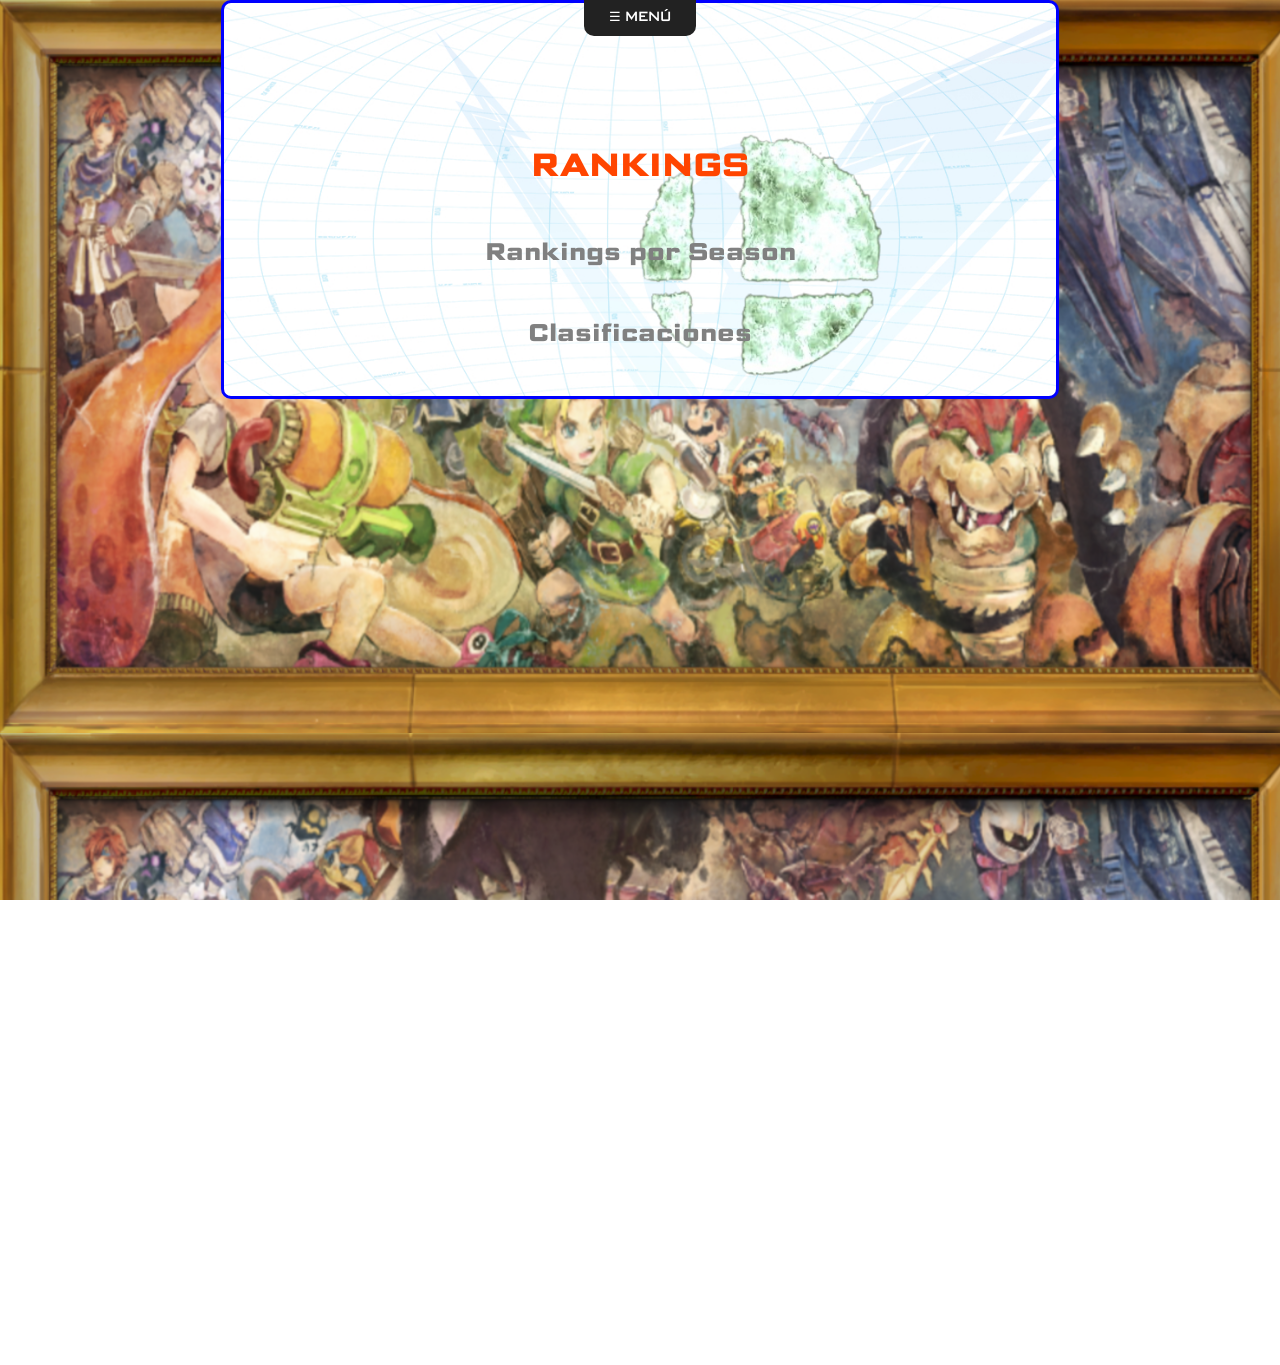
<file: rankings.html>
<!DOCTYPE html>
<html lang="en">

<head>
    <meta charset="UTF-8">
    <meta name="viewport" content="width=device-width, initial-scale=1.0">
    <title>Rankings</title>
    <link rel="stylesheet" href="CSS\estilos.css">
    <link rel="stylesheet" href="https://fonts.googleapis.com/css?family=Science Gothic">
    <link rel="icon" type="image/x-icon" href="imagenes/favicon.ico">
</head>



<body>

    <div id="menu-wrapper">



        <header id="navbar">
            <p>
                &nbsp;<a href="index.html">INICIO</a> &nbsp; - &nbsp;
                <a href="torneos.html">TORNEOS</a> &nbsp; - &nbsp;
                <a id="actual" href="rankings.html">RANKINGS</a> &nbsp; &nbsp;

                
            </p>
        </header>

        <button id="toggleNav">☰ MENÚ</button>

    </div>







    <main>

        <br><br><br><br><br><br>

        <h1>RANKINGS</h1>

        <br><br>

        <h2><a href="Seasons.html">Rankings por Season</a></h2>


        <br><br>

        <h2><a href="grind.html">Clasificaciones</a></h2>

        <br><br>


        



    </main>

    <footer>
        <br><br><br><br><br><br><br><br><br><br><br><br><br><br><br><br><br><br><br><br><br><br><br><br><br><br><br><br><br><br>
        <br><br><br><br><br><br><br><br><br><br><br><br>
    </footer>

    <script>
        const boton = document.getElementById("toggleNav");
        const wrapper = document.getElementById("menu-wrapper");

        boton.addEventListener("click", () => {
            wrapper.classList.toggle("activo");
            boton.textContent = wrapper.classList.contains("activo")
                ? "✖ CERRAR"
                : "☰ MENÚ";
        });


    </script>


</body>

</html>
</file>
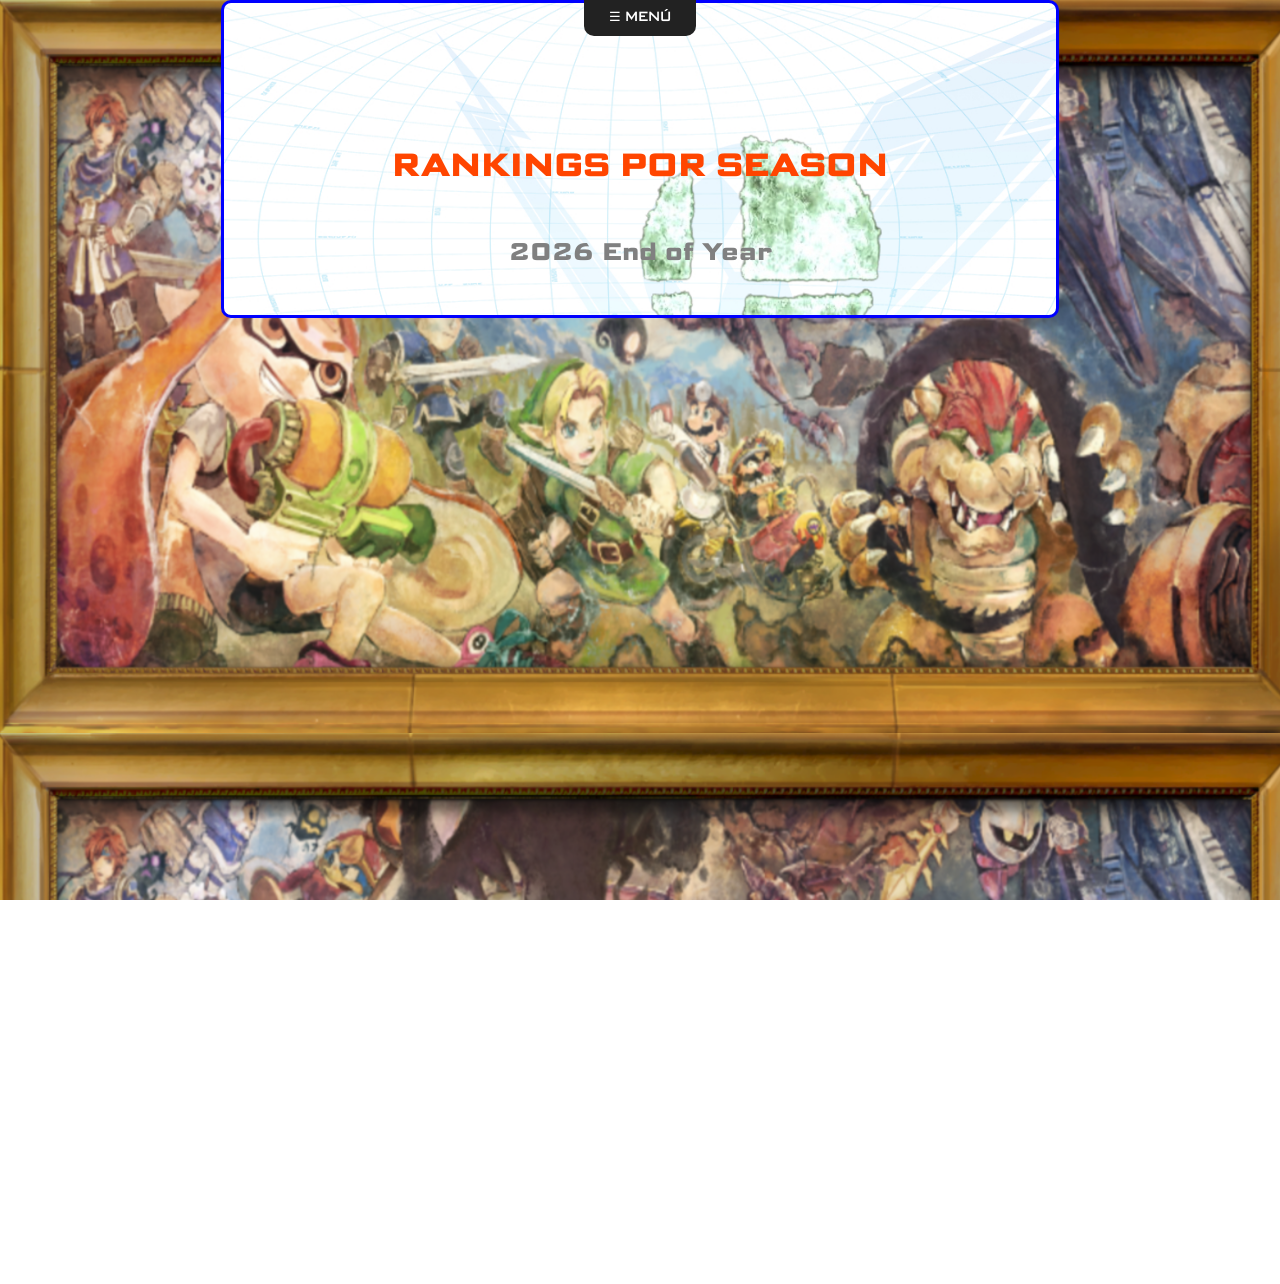
<file: Seasons.html>
<!DOCTYPE html>
<html lang="en">

<head>
    <meta charset="UTF-8">
    <meta name="viewport" content="width=device-width, initial-scale=1.0">
    <title>Seasons</title>
    <link rel="stylesheet" href="CSS\estilos.css">
    <link rel="stylesheet" href="https://fonts.googleapis.com/css?family=Science Gothic">
    <link rel="icon" type="image/x-icon" href="imagenes/favicon.ico">
</head>



<body>

    <div id="menu-wrapper">



        <header id="navbar">
            <p>
                &nbsp;<a href="index.html">INICIO</a> &nbsp; - &nbsp;
                <a href="torneos.html">TORNEOS</a> &nbsp; - &nbsp;
                <a id="actual" href="rankings.html">RANKINGS</a> &nbsp; &nbsp;

                
            </p>
        </header>

        <button id="toggleNav">☰ MENÚ</button>

    </div>







    <main>

        <br><br><br><br><br><br>

        <h1>RANKINGS POR SEASON</h1>

        <br><br>

        <h2><a href="2026.html">2026 End of Year</a></h2>

        <br><br>


        



    </main>

    <footer>
        <br><br><br><br><br><br><br><br><br><br><br><br><br><br><br><br><br><br><br><br><br><br><br><br><br><br><br><br><br><br>
        <br><br><br><br><br><br><br><br><br><br><br><br>
    </footer>

    <script>
        const boton = document.getElementById("toggleNav");
        const wrapper = document.getElementById("menu-wrapper");

        boton.addEventListener("click", () => {
            wrapper.classList.toggle("activo");
            boton.textContent = wrapper.classList.contains("activo")
                ? "✖ CERRAR"
                : "☰ MENÚ";
        });


    </script>


</body>

</html>
</file>
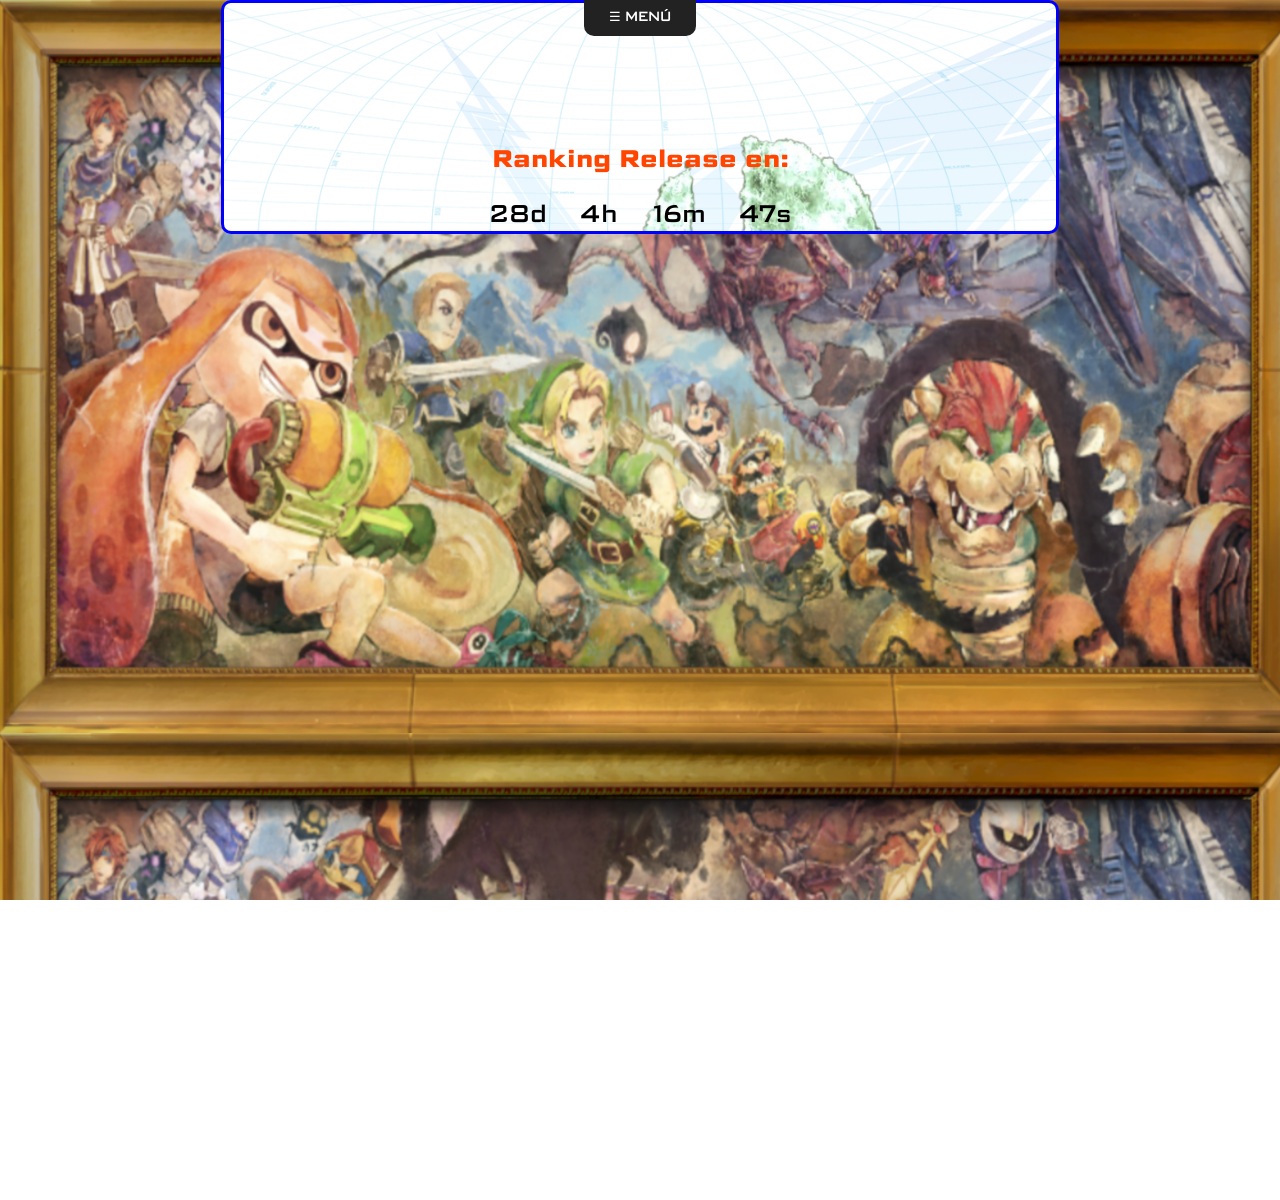
<file: Soon.html>
<!DOCTYPE html>
<html lang="en">

<head>
    <meta charset="UTF-8">
    <meta name="viewport" content="width=device-width, initial-scale=1.0">
    <title>Soon</title>
    <link rel="stylesheet" href="CSS\estilos.css">
    <link rel="stylesheet" href="https://fonts.googleapis.com/css?family=Science Gothic">
    <link rel="icon" type="image/x-icon" href="imagenes/favicon.ico">
</head>



<body>

    <div id="menu-wrapper">



        <header id="navbar">
            <p>
                &nbsp;<a href="index.html">INICIO</a> &nbsp; - &nbsp;
                <a href="torneos.html">TORNEOS</a> &nbsp; - &nbsp;
                <a id="actual" href="rankings.html">RANKINGS</a> &nbsp; &nbsp;


            </p>
        </header>

        <button id="toggleNav">☰ MENÚ</button>

    </div>







    <main>

        <br><br><br><br><br><br>

        <h2>Ranking Release en: </h2>

        <div id="timer"></div>






    </main>

    <footer>
        <br><br><br><br><br><br><br><br><br><br><br><br><br><br><br><br><br><br><br><br><br><br><br><br><br><br><br><br><br><br>
        <br><br><br><br><br><br><br><br><br><br><br><br>
    </footer>

    <script>
        const boton = document.getElementById("toggleNav");
        const wrapper = document.getElementById("menu-wrapper");

        boton.addEventListener("click", () => {
            wrapper.classList.toggle("activo");
            boton.textContent = wrapper.classList.contains("activo")
                ? "✖ CERRAR"
                : "☰ MENÚ";
        });


    </script>

    <script>
        const countDownDate = new Date("Jan 01, 2027 21:00:00").getTime();

        const x = setInterval(function () {

            const now = new Date().getTime();

            const distance = countDownDate - now;

            const days = Math.floor(distance / (1000 * 60 * 60 * 24));
            const hours = Math.floor((distance % (1000 * 60 * 60 * 24)) / (1000 * 60 * 60));
            const minutes = Math.floor((distance % (1000 * 60 * 60)) / (1000 * 60));
            const seconds = Math.floor((distance % (1000 * 60)) / 1000);

            document.getElementById("timer").innerHTML =
                `<span class="time-unit">${days}d</span> ` +
                `<span class="time-unit">${hours}h</span> ` +
                `<span class="time-unit">${minutes}m</span> ` +
                `<span class="time-unit">${seconds}s</span>`;

            if (distance < 0) {
                clearInterval(x);
                document.getElementById("timer").innerHTML = "EXPIRED";
            }
        }, 1000);
    </script>


</body>

</html>
</file>
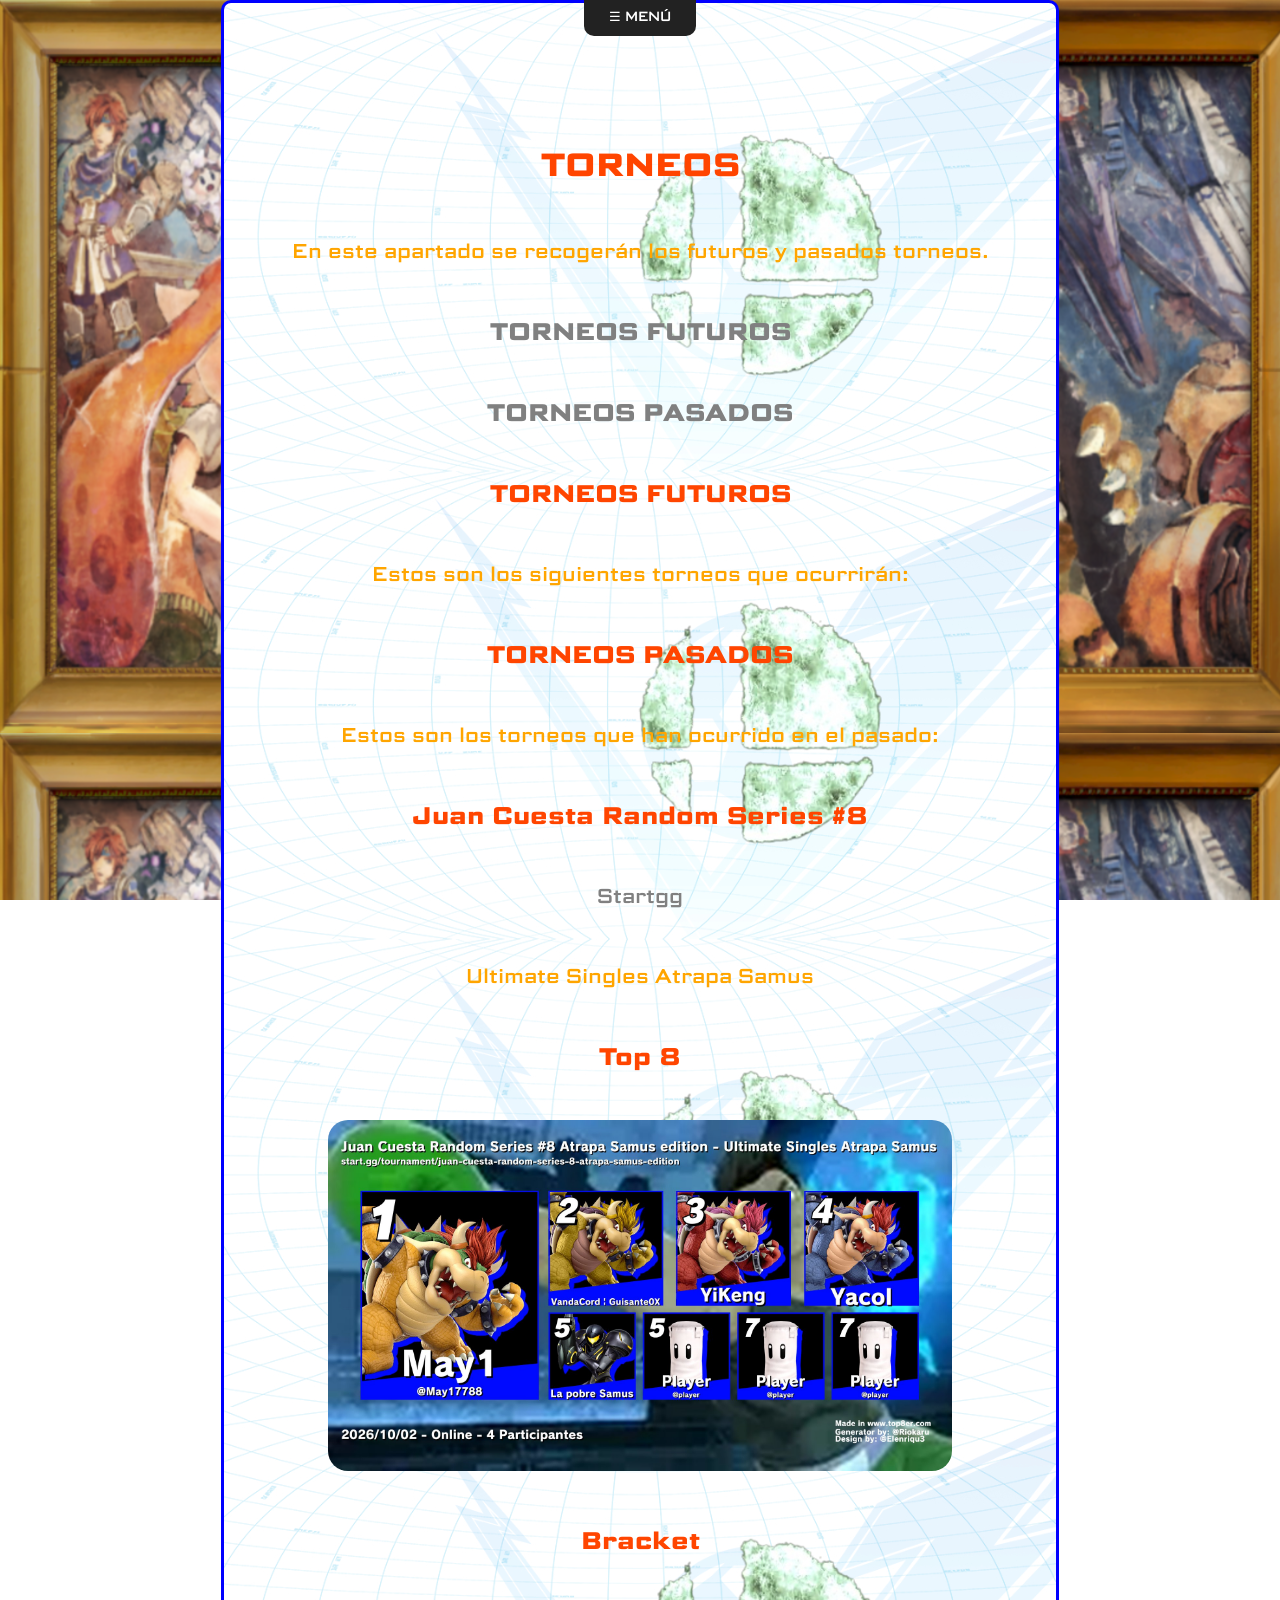
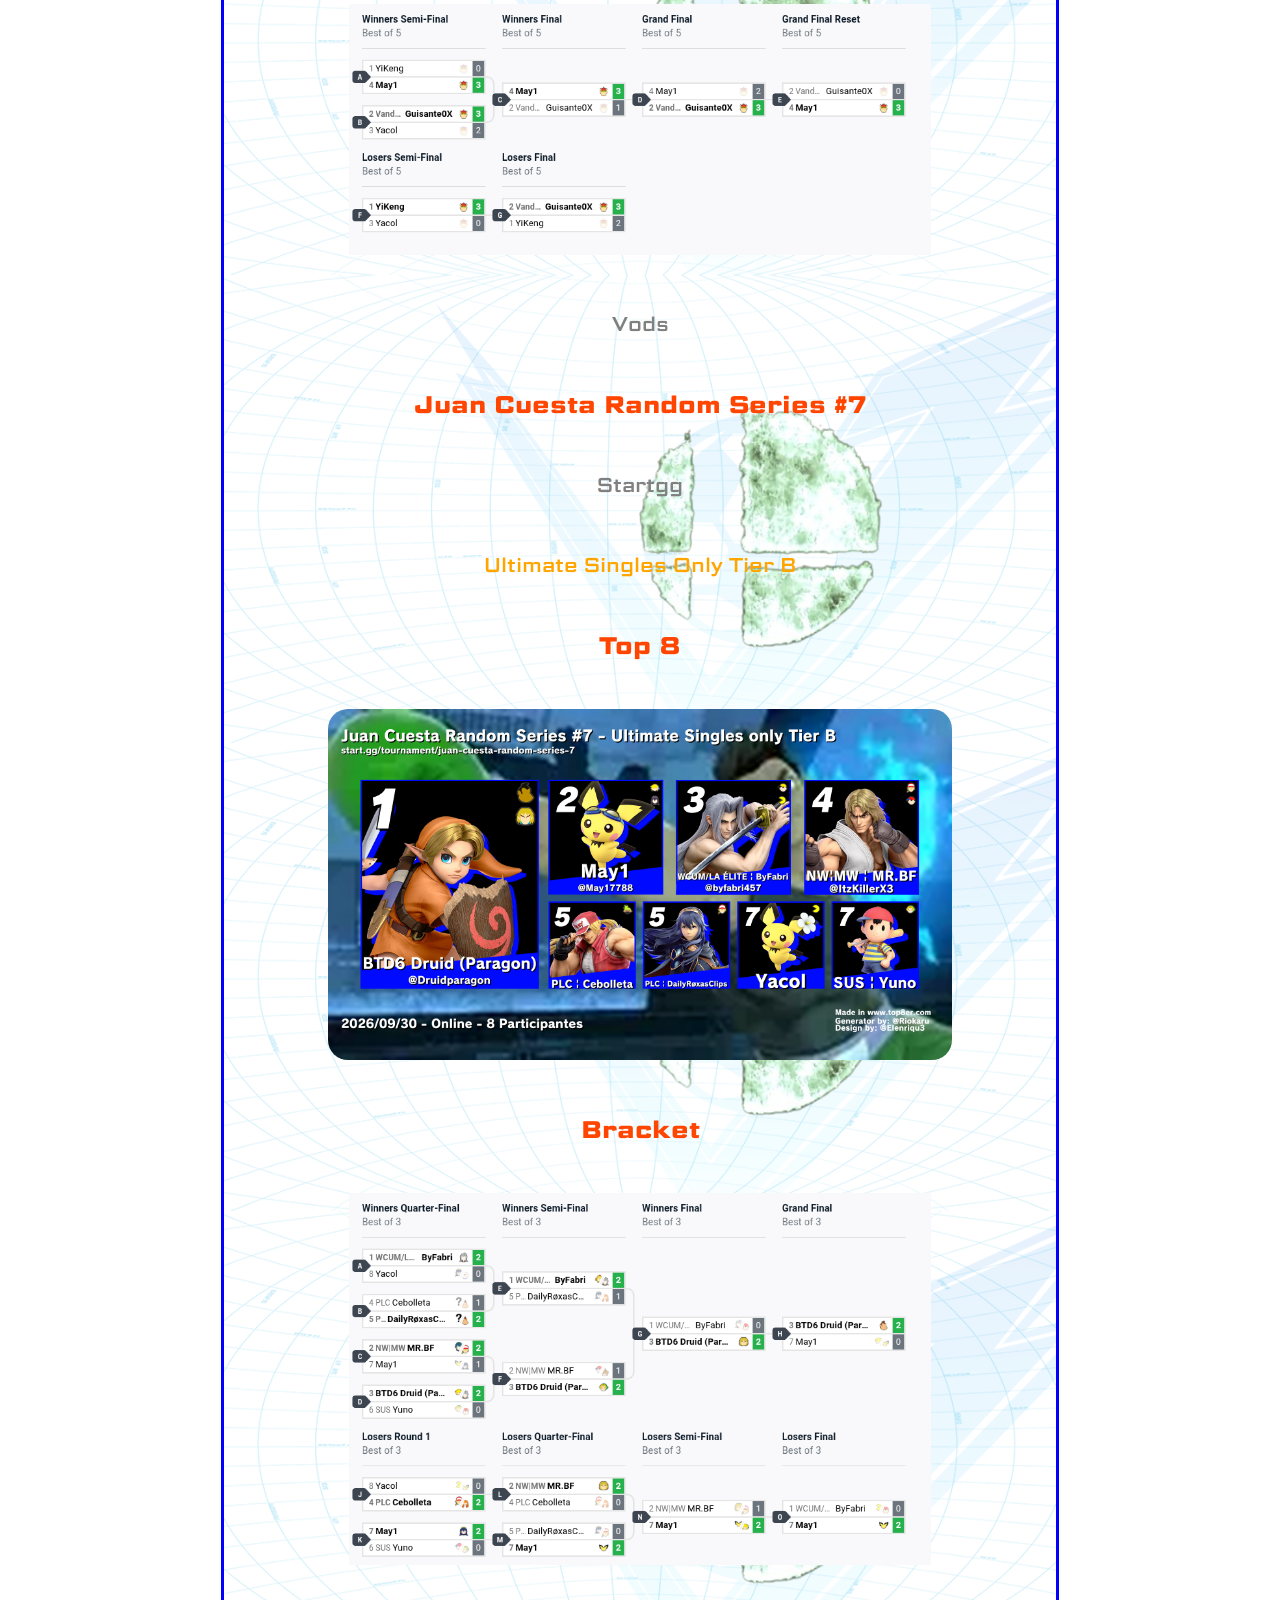
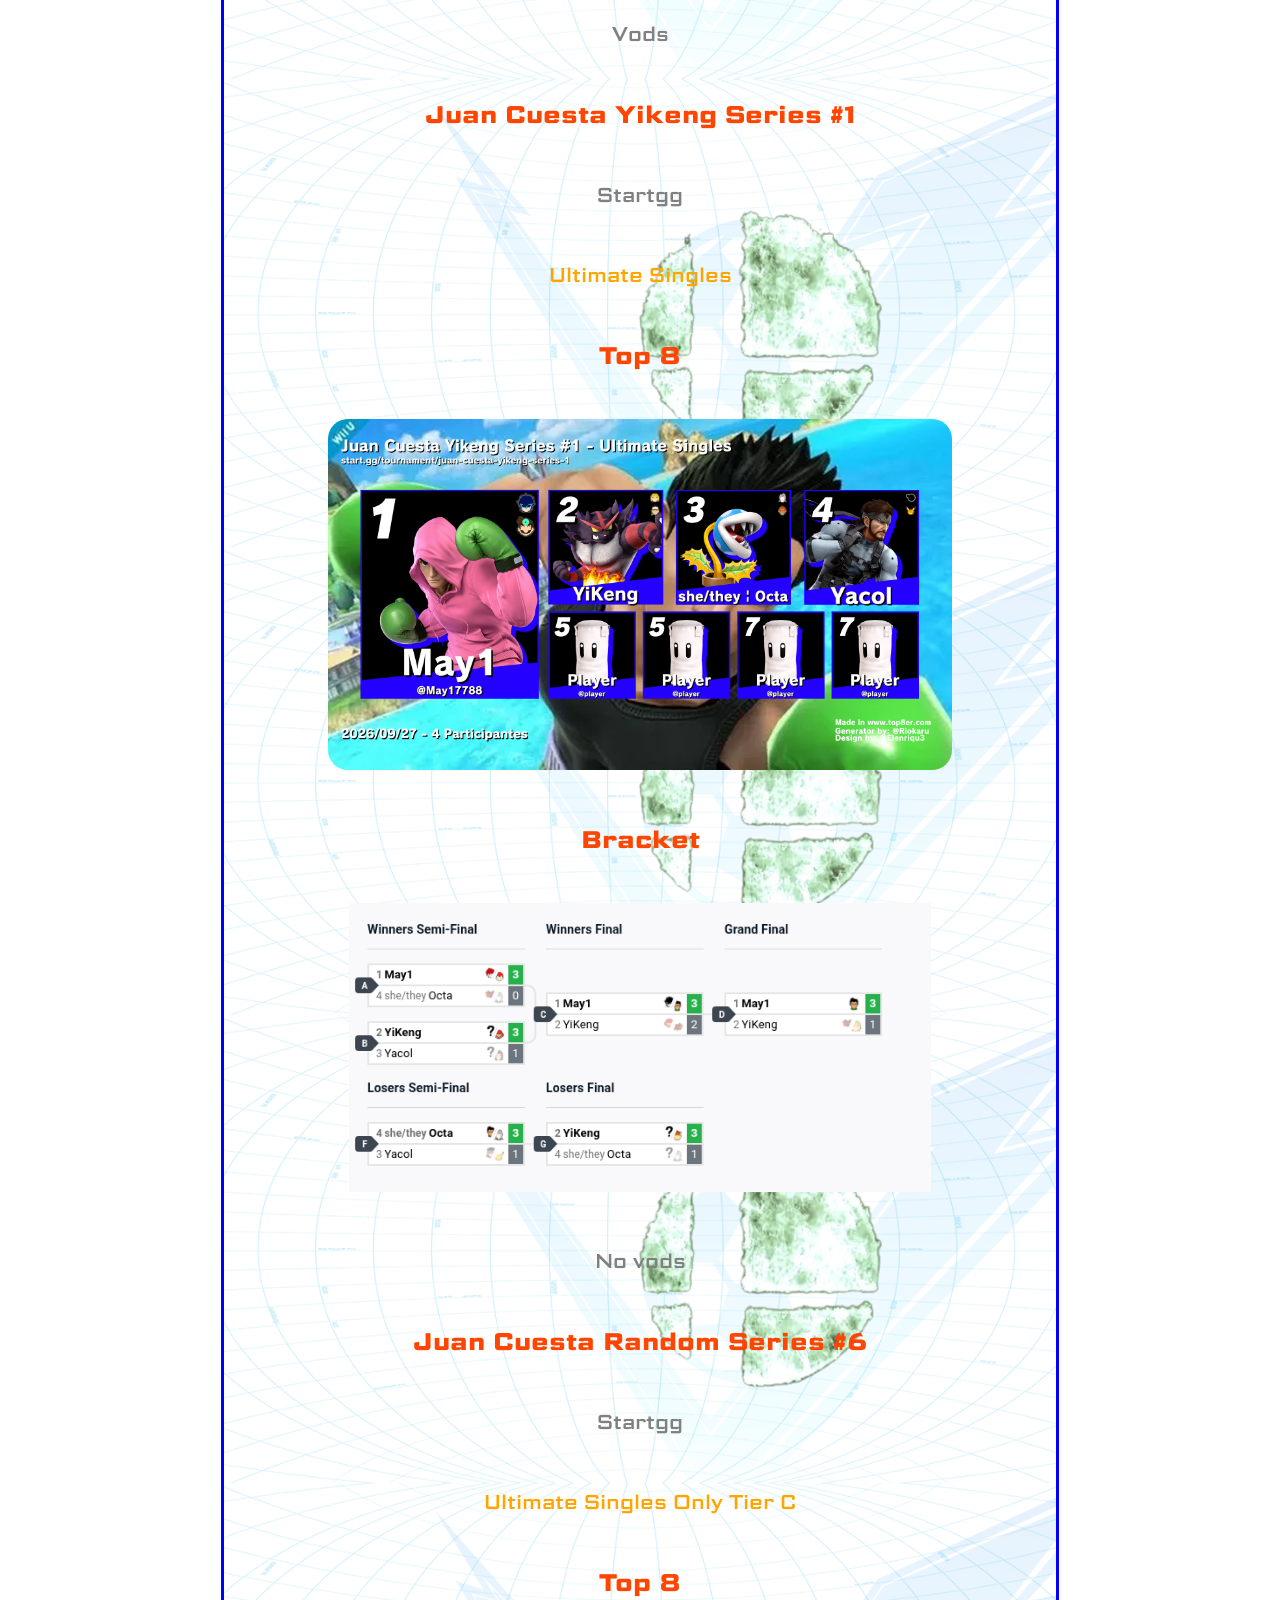
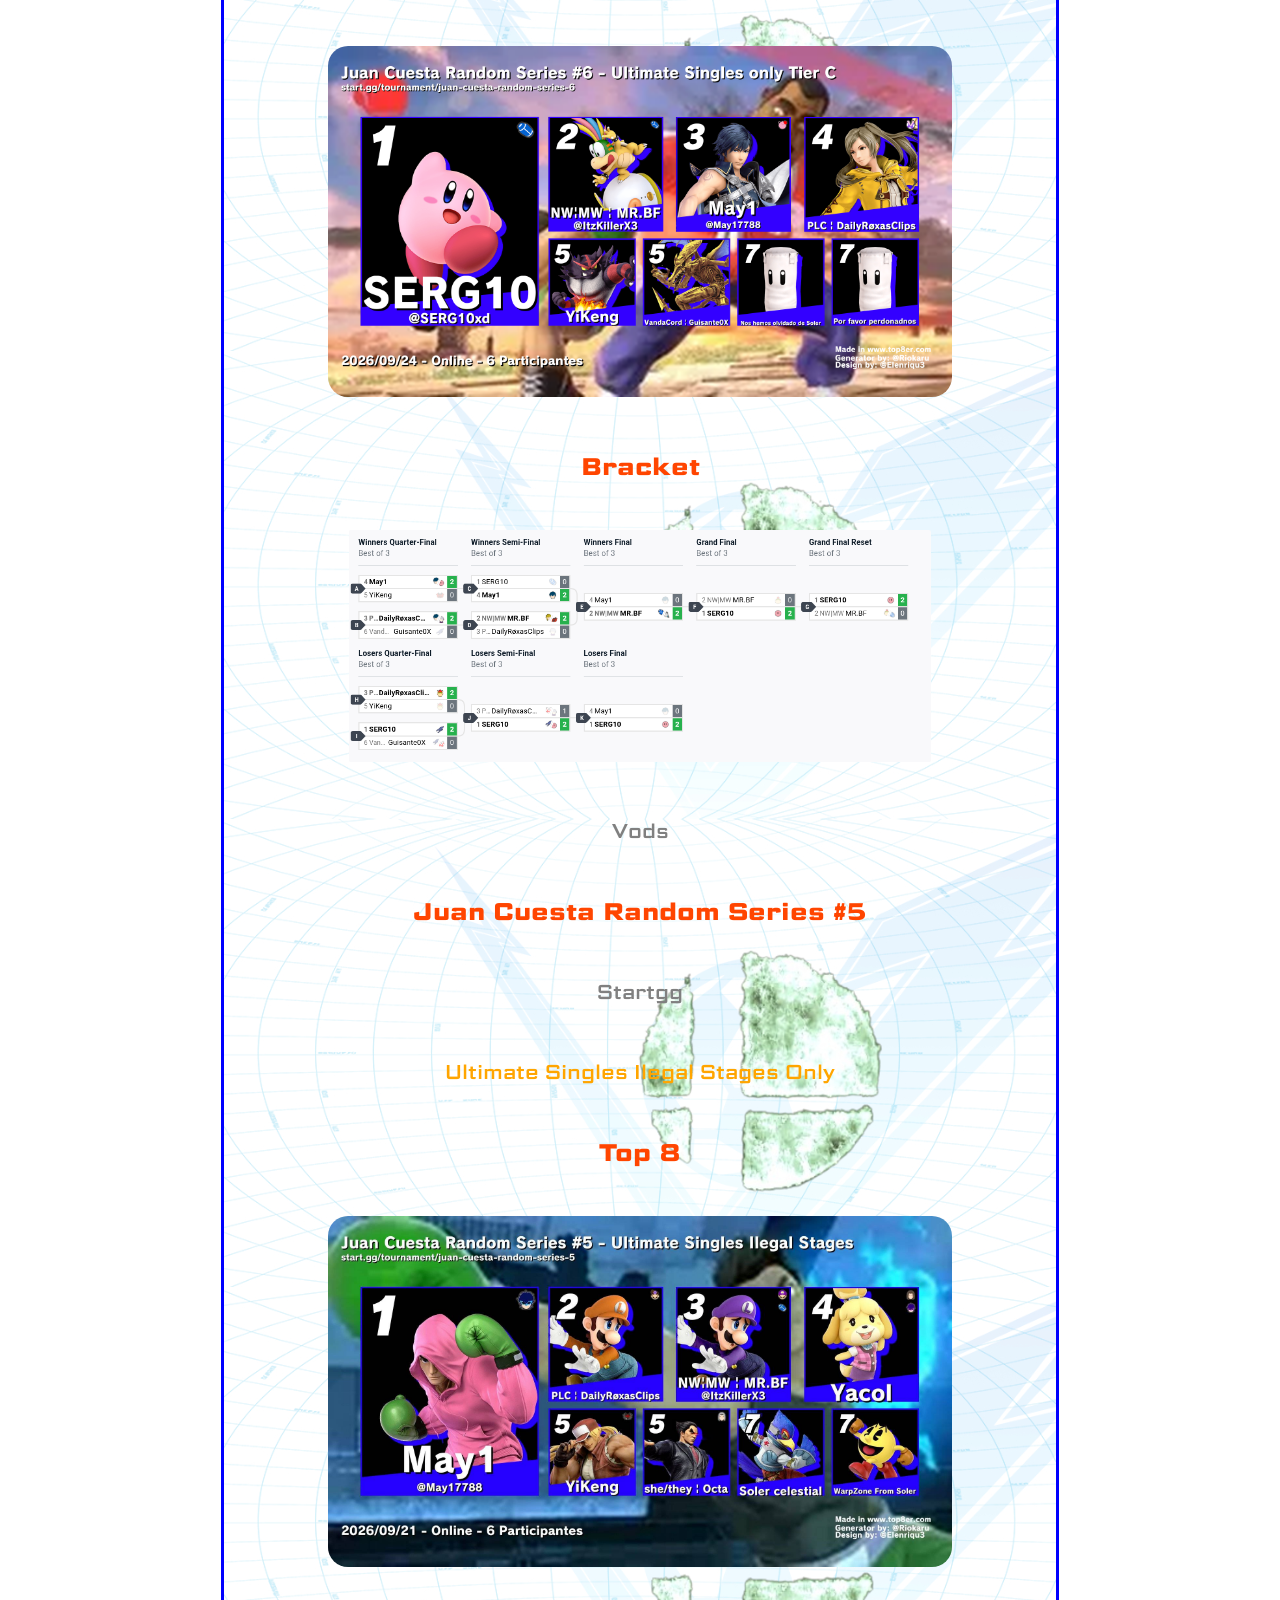
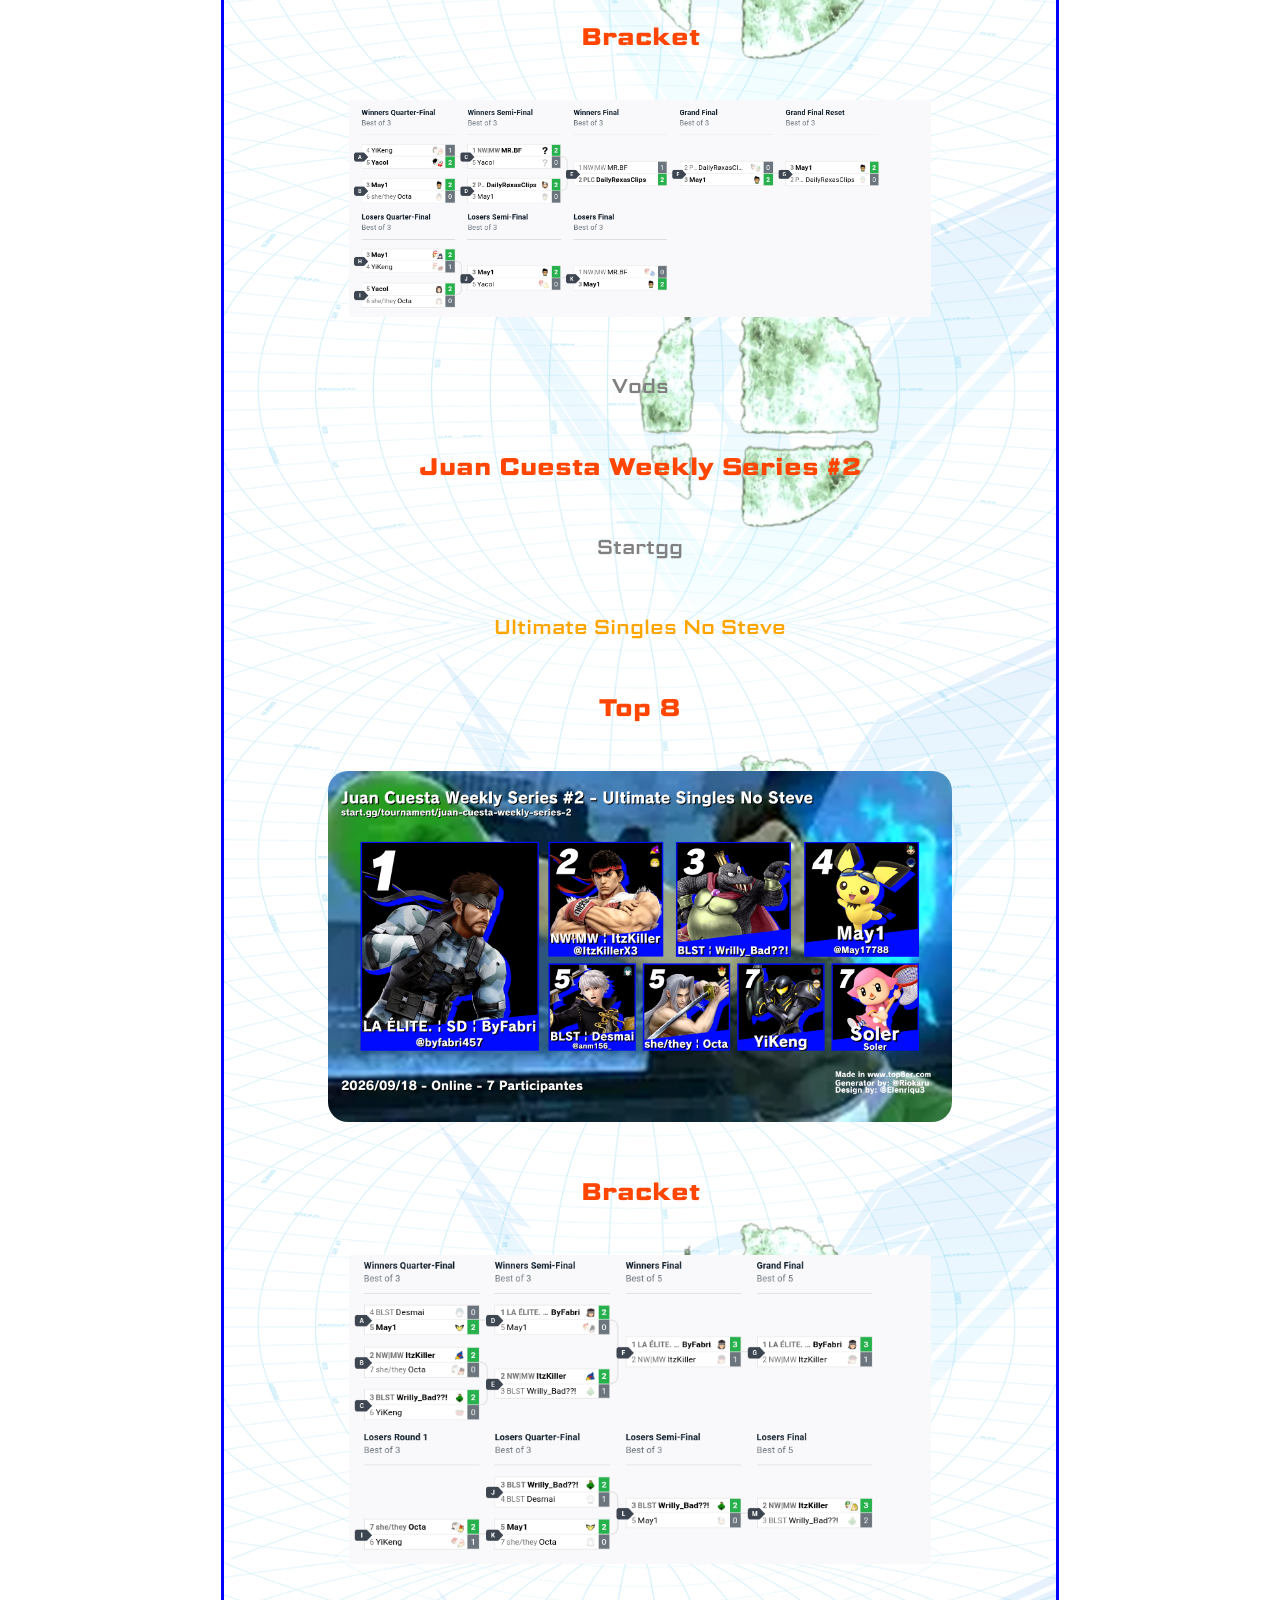
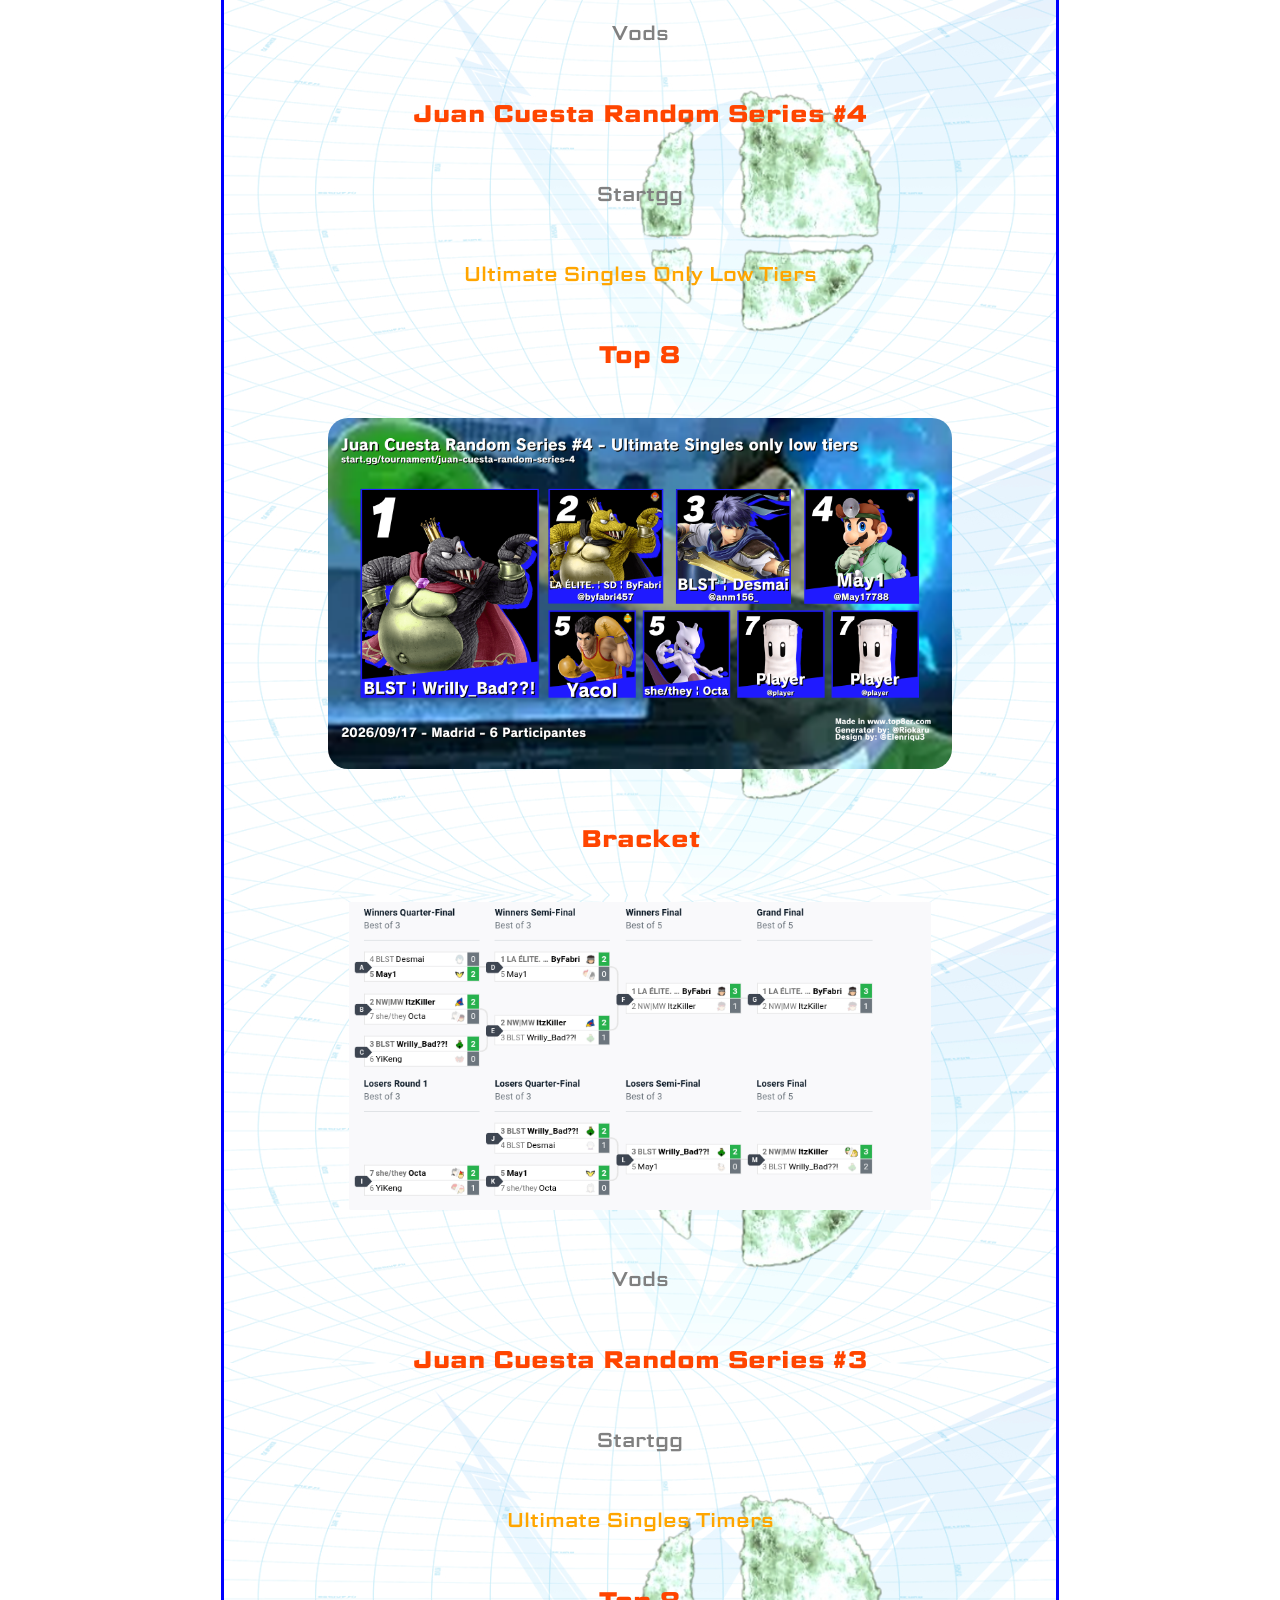
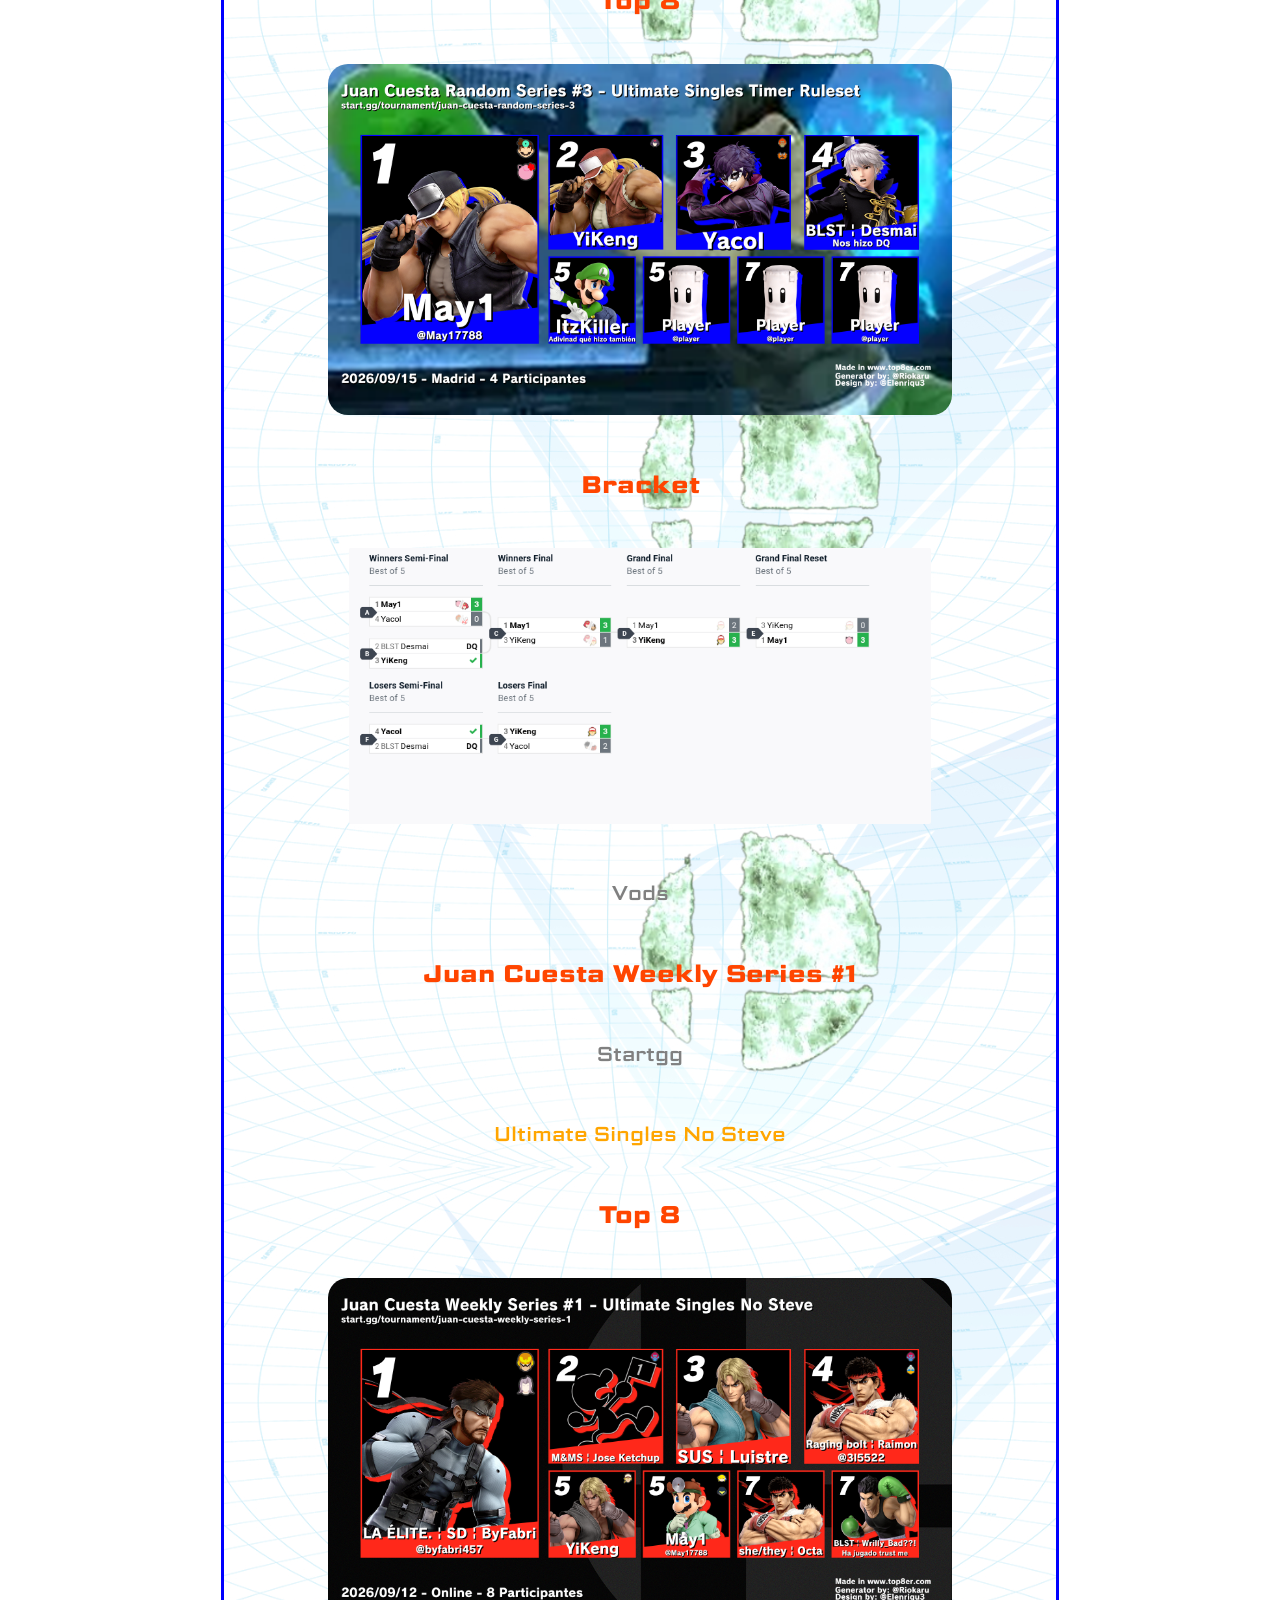
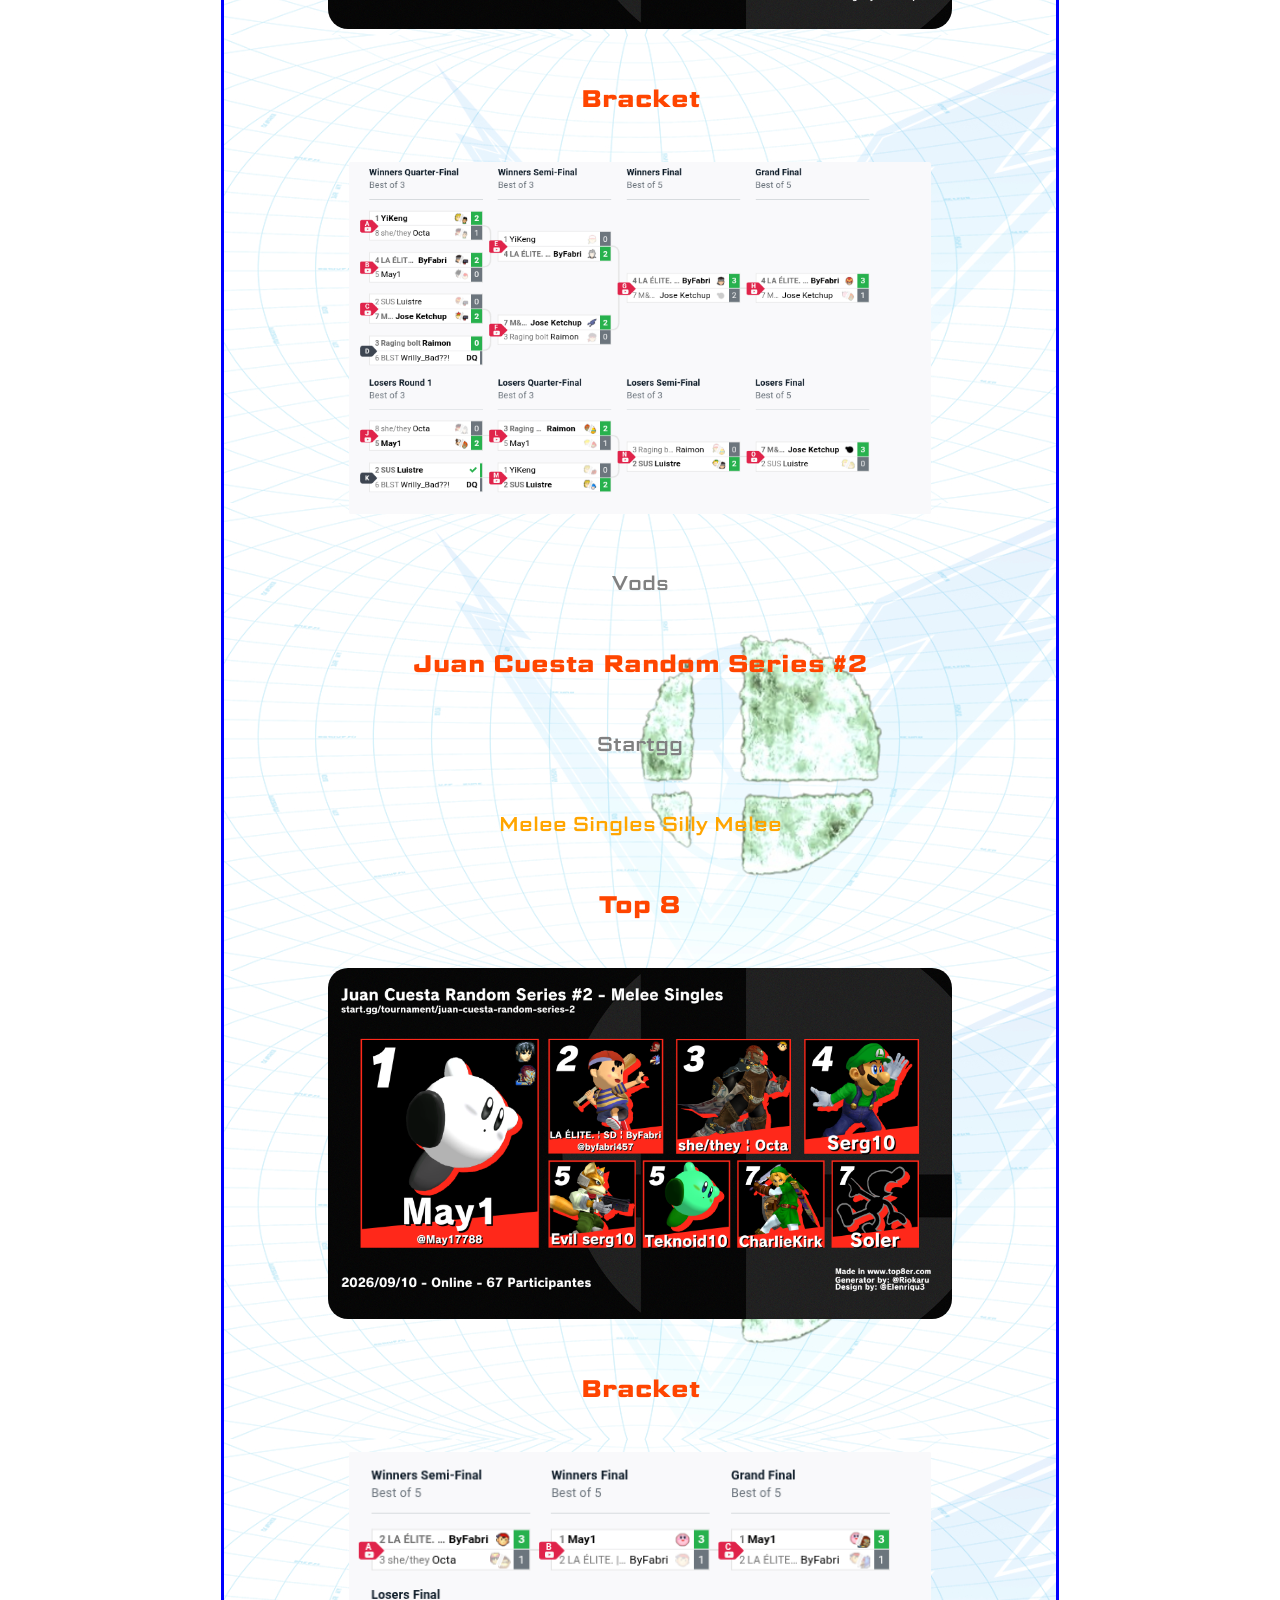
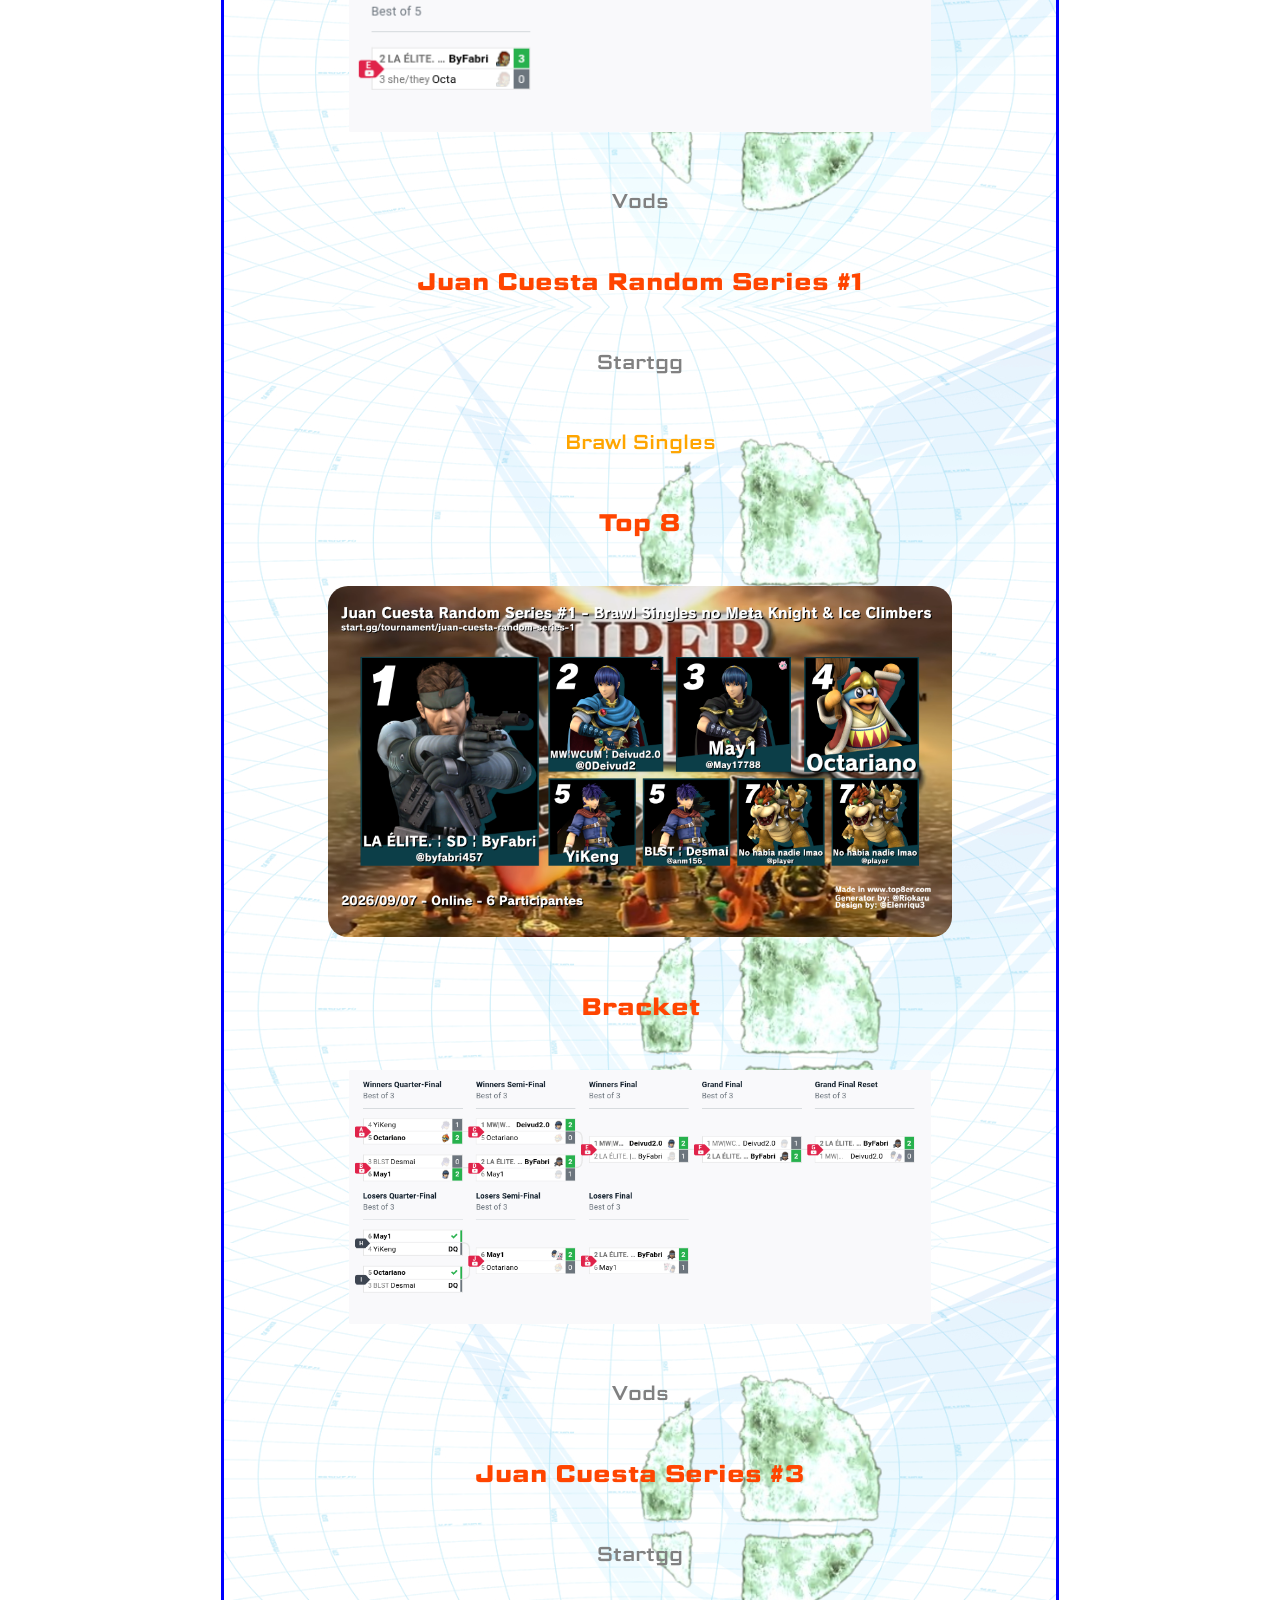
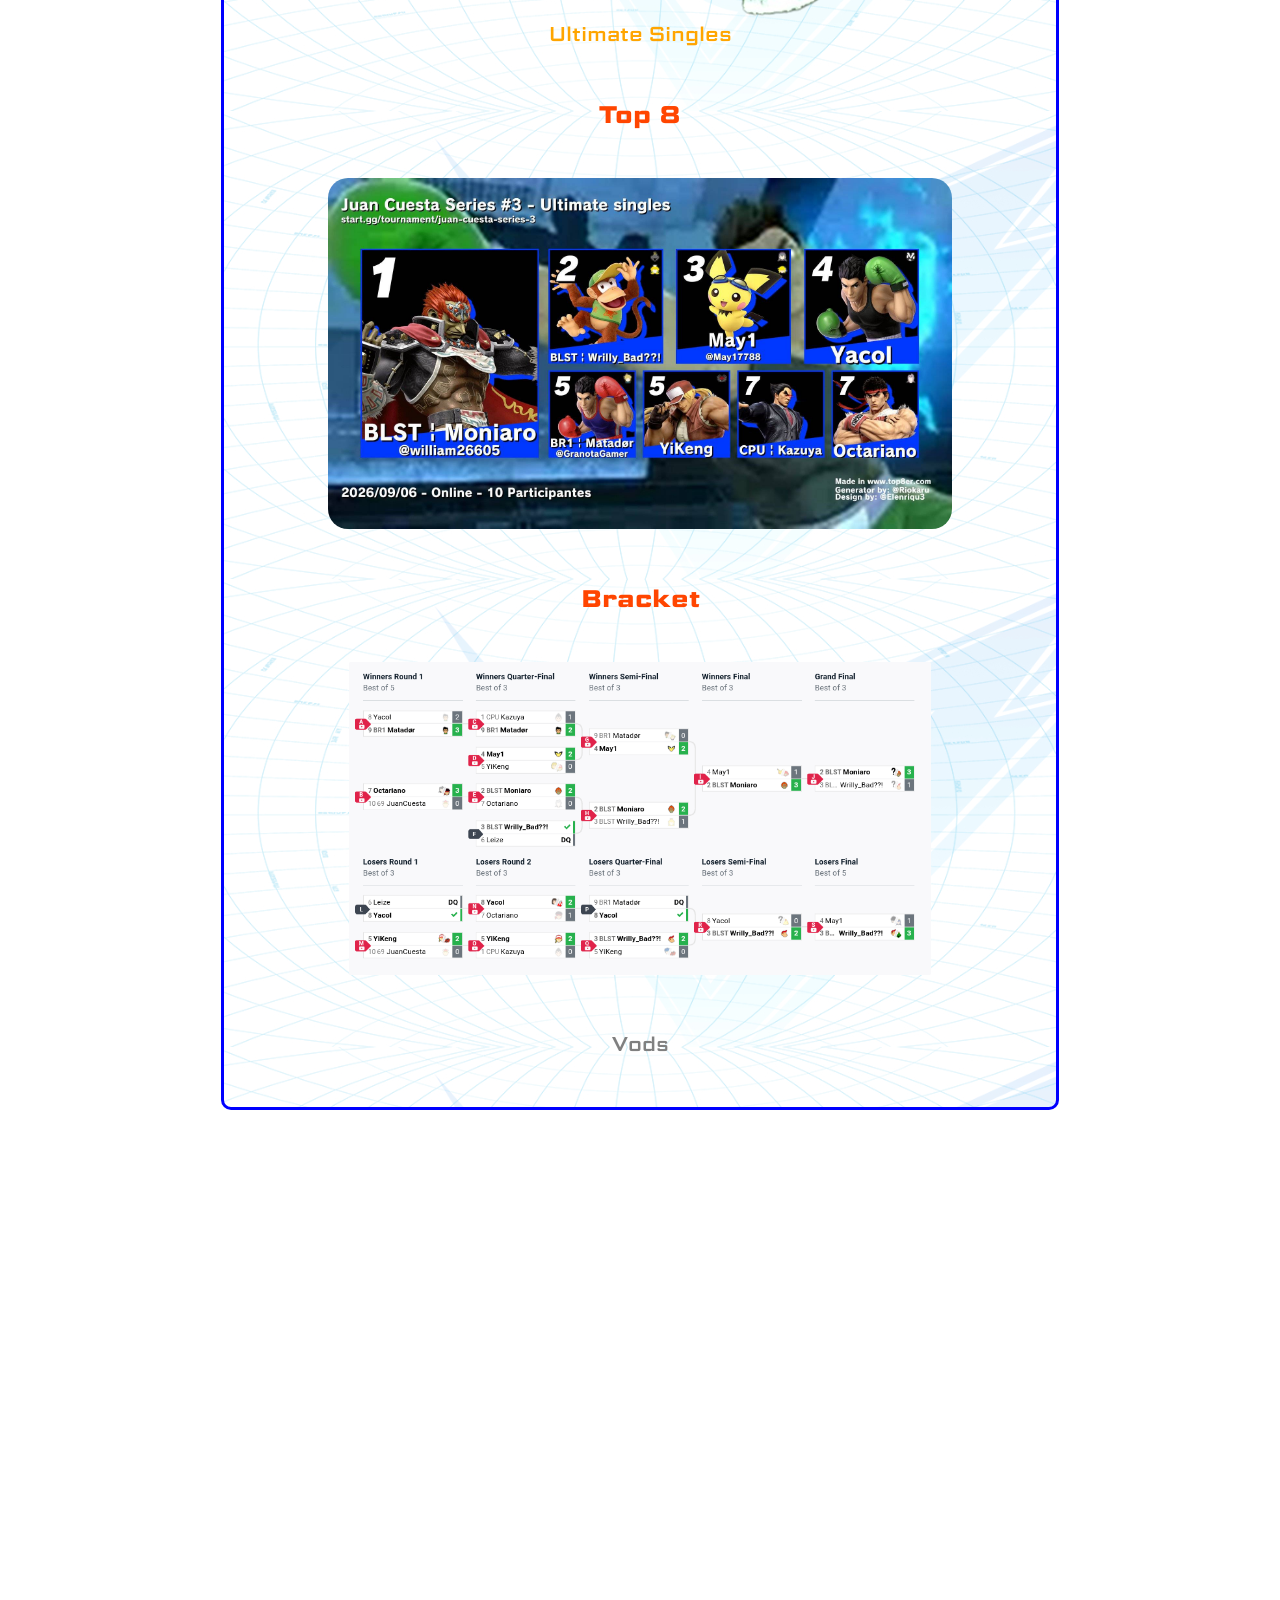
<file: torneos.html>
<!DOCTYPE html>
<html lang="en">

<head>
    <meta charset="UTF-8">
    <meta name="viewport" content="width=device-width, initial-scale=1.0">
    <title>Torneos</title>
    <link rel="stylesheet" href="CSS\estilos.css">
    <link rel="stylesheet" href="https://fonts.googleapis.com/css?family=Science Gothic">
    <link rel="icon" type="image/x-icon" href="imagenes/favicon.ico">
</head>



<body>

    <div id="menu-wrapper">



        <header id="navbar">
            <p>
                &nbsp;<a href="index.html">INICIO</a> &nbsp; - &nbsp;
                <a id="actual" href="torneos.html">TORNEOS</a> &nbsp; - &nbsp;
                <a href="rankings.html">RANKINGS</a> &nbsp; &nbsp;


            </p>
        </header>

        <button id="toggleNav">☰ MENÚ</button>

    </div>







    <main>

        <br><br><br><br><br><br>

        <h1>TORNEOS</h1>

        <br><br>

        <p>En este apartado se recogerán los futuros y pasados torneos.</p>

        <br><br>

        <h2><a href="#futuros">TORNEOS FUTUROS</a></h2>

        <br><br>

        <h2><a href="#pasados">TORNEOS PASADOS</a></h2>

        <br><br>

        <h2 id="futuros">TORNEOS FUTUROS</h2>

        <br><br>

        <p>Estos son los siguientes torneos que ocurrirán: </p>

        <br><br>

        <h2 id="pasados">TORNEOS PASADOS</h2>

        <br><br>

        <p>Estos son los torneos que han ocurrido en el pasado: </p>

        <br><br>

        <h2>Juan Cuesta Random Series #8</h2>

        <br><br>

        <p><a target="_blank" href="https://www.start.gg/tournament/juan-cuesta-random-series-8-atrapa-samus-edition/details">Startgg</a></p>

        <br><br>

        <p>Ultimate Singles Atrapa Samus</p>

        <br><br>

        <h2>Top 8</h2>

        <br> <br>

        <img id="Top8" src="imagenes/JCRS8.png">

        <br><br><br>

        <h2>Bracket</h2>

        <br><br>

        <img id="Bracket" src="imagenes/JCRS8Bracket.png">

        <br><br><br>

        <p><a target="_blank" href="https://youtu.be/jnnHiD5w5qE">Vods</a></p>

        <br><br>

        <h2>Juan Cuesta Random Series #7</h2>

        <br><br>

        <p><a target="_blank" href="https://www.start.gg/tournament/juan-cuesta-random-series-7/details">Startgg</a></p>

        <br><br>

        <p>Ultimate Singles Only Tier B</p>

        <br><br>

        <h2>Top 8</h2>

        <br> <br>

        <img id="Top8" src="imagenes/JCRS7.png">

        <br><br><br>

        <h2>Bracket</h2>

        <br><br>

        <img id="Bracket" src="imagenes/JCRS7Bracket.png">

        <br><br><br>

        <p><a target="_blank" href="https://youtu.be/O_l2E4vNAsc">Vods</a></p>

        <br><br>

        <h2>Juan Cuesta Yikeng Series #1</h2>

        <br><br>

        <p><a target="_blank" href="https://www.start.gg/tournament/juan-cuesta-yikeng-series-1/details">Startgg</a></p>

        <br><br>

        <p>Ultimate Singles</p>

        <br><br>

        <h2>Top 8</h2>

        <br> <br>

        <img id="Top8" src="imagenes/JCYS1.png">

        <br><br><br>

        <h2>Bracket</h2>

        <br><br>

        <img id="Bracket" src="imagenes/JCYS1Bracket.png">

        <br><br><br>

        <p><a target="_blank" href="">No vods</a></p>

        <br><br>

        <h2>Juan Cuesta Random Series #6</h2>

        <br><br>

        <p><a target="_blank" href="https://www.start.gg/tournament/juan-cuesta-random-series-6/details">Startgg</a></p>

        <br><br>

        <p>Ultimate Singles Only Tier C</p>

        <br><br>

        <h2>Top 8</h2>

        <br> <br>

        <img id="Top8" src="imagenes/JCRS6.png">

        <br><br><br>

        <h2>Bracket</h2>

        <br><br>

        <img id="Bracket" src="imagenes/JCRS6Bracket.png">

        <br><br><br>

        <p><a target="_blank" href="https://youtu.be/WdLSvXpmTrw">Vods</a></p>

        <br><br>

        <h2>Juan Cuesta Random Series #5</h2>

        <br><br>

        <p><a target="_blank" href="https://www.start.gg/tournament/juan-cuesta-random-series-5/details">Startgg</a></p>

        <br><br>

        <p>Ultimate Singles Ilegal Stages Only</p>

        <br><br>

        <h2>Top 8</h2>

        <br> <br>

        <img id="Top8" src="imagenes/JCRS5 Top 8.png">

        <br><br><br>

        <h2>Bracket</h2>

        <br><br>

        <img id="Bracket" src="imagenes/JCRS5Bracket.png">

        <br><br><br>

        <p><a target="_blank" href="https://www.youtube.com/watch?v=aSm_09UpvqQ&list=PLPyxUH77s3iE">Vods</a></p>

        <br><br>

        <h2>Juan Cuesta Weekly Series #2</h2>

        <br><br>

        <p><a target="_blank" href="https://www.start.gg/tournament/juan-cuesta-weekly-series-2/details">Startgg</a></p>

        <br><br>

        <p>Ultimate Singles No Steve</p>

        <br><br>

        <h2>Top 8</h2>

        <br> <br>

        <img id="Top8" src="imagenes/JCWS2.png">

        <br><br><br>

        <h2>Bracket</h2>

        <br><br>

        <img id="Bracket" src="imagenes/JCWS2Bracket.png">

        <br><br><br>

        <p><a target="_blank" href="https://www.youtube.com/watch?v=GTMJsHbF6lU&list=PLOZ3UMoMPnVk">Vods</a></p>

        <br><br>

        <h2>Juan Cuesta Random Series #4</h2>

        <br><br>

        <p><a target="_blank" href="https://www.start.gg/tournament/juan-cuesta-random-series-4/details">Startgg</a></p>

        <br><br>

        <p>Ultimate Singles Only Low Tiers</p>

        <br><br>

        <h2>Top 8</h2>

        <br> <br>

        <img id="Top8" src="imagenes/JCRS4.png">

        <br><br><br>

        <h2>Bracket</h2>

        <br><br>

        <img id="Bracket" src="imagenes/JCWS2Bracket.png">

        <br><br><br>

        <p><a target="_blank" href="https://www.youtube.com/watch?v=Km9_tZfvvss&list=PLNAuPoSQa63o">Vods</a></p>

        <br><br>

        <h2>Juan Cuesta Random Series #3</h2>

        <br><br>

        <p><a target="_blank" href="https://www.start.gg/tournament/juan-cuesta-random-series-3/details">Startgg</a></p>

        <br><br>

        <p>Ultimate Singles Timers</p>

        <br><br>

        <h2>Top 8</h2>

        <br> <br>

        <img id="Top8" src="imagenes/JCRS3.png">

        <br><br><br>

        <h2>Bracket</h2>

        <br><br>

        <img id="Bracket" src="imagenes/JCRS3Bracket.png">

        <br><br><br>

        <p><a target="_blank" href="https://www.youtube.com/watch?v=IOmz5v5d0u8&list=PLPL4aWHyGZuA">Vods</a></p>

        <br><br>

        <h2>Juan Cuesta Weekly Series #1</h2>

        <br><br>

        <p><a target="_blank" href="https://www.start.gg/tournament/juan-cuesta-weekly-series-1/details">Startgg</a></p>

        <br><br>

        <p>Ultimate Singles No Steve</p>

        <br><br>

        <h2>Top 8</h2>

        <br> <br>

        <img id="Top8" src="imagenes/JCWS1.png">

        <br><br><br>

        <h2>Bracket</h2>

        <br><br>

        <img id="Bracket" src="imagenes/JCWS1Bracket.png">

        <br><br><br>

        <p><a target="_blank" href="https://www.youtube.com/watch?v=YHzvl62nZ84&list=PLWmiHYfJ3-1g">Vods</a></p>

        <br><br>

        <h2>Juan Cuesta Random Series #2</h2>

        <br><br>

        <p><a target="_blank" href="https://www.start.gg/tournament/juan-cuesta-random-series-2/details">Startgg</a></p>

        <br><br>

        <p>Melee Singles Silly Melee</p>

        <br><br>

        <h2>Top 8</h2>

        <br> <br>

        <img id="Top8" src="imagenes/JCRS2.png">

        <br><br><br>

        <h2>Bracket</h2>

        <br><br>

        <img id="Bracket" src="imagenes/JCRS2Bracket.png">

        <br><br><br>

        <p><a target="_blank" href="https://www.youtube.com/watch?v=xwYomYEedxo&list=PLKd4iOWM5U20">Vods</a></p>

        <br><br>

        <h2>Juan Cuesta Random Series #1</h2>

        <br><br>

        <p><a target="_blank" href="https://www.start.gg/tournament/juan-cuesta-random-series-1/details">Startgg</a></p>

        <br><br>

        <p>Brawl Singles</p>

        <br><br>

        <h2>Top 8</h2>

        <br> <br>

        <img id="Top8" src="imagenes/JCRS1.png">

        <br><br><br>

        <h2>Bracket</h2>

        <br><br>

        <img id="Bracket" src="imagenes/JCRS1Bracket.png">

        <br><br><br>

        <p><a target="_blank" href="https://www.youtube.com/watch?v=6bA_beVZuhE&list=PLMFLjt1PPfGk">Vods</a></p>

        <br><br>

        <h2>Juan Cuesta Series #3</h2>

        <br><br>

        <p><a target="_blank" href="https://www.start.gg/tournament/juan-cuesta-series-3/details">Startgg</a></p>

        <br><br>

        <p>Ultimate Singles</p>

        <br><br>

        <h2>Top 8</h2>

        <br> <br>

        <img id="Top8" src="imagenes/JCS3.jpg">

        <br><br><br>

        <h2>Bracket</h2>

        <br><br>

        <img id="Bracket" src="imagenes/JCS3Bracket.png">

        <br><br><br>

        <p><a target="_blank" href="https://www.youtube.com/watch?v=94EUZOlH4y8&list=PLLaDf8HmjJLY">Vods</a></p>

        <br><br>









    </main>

    <footer>
        <br><br><br><br><br><br><br><br><br><br><br><br><br><br><br><br><br><br><br><br><br><br><br><br><br><br><br><br><br><br>
        <br><br><br><br><br><br><br><br><br><br><br><br>
    </footer>

    <script>
        const boton = document.getElementById("toggleNav");
        const wrapper = document.getElementById("menu-wrapper");

        boton.addEventListener("click", () => {
            wrapper.classList.toggle("activo");
            boton.textContent = wrapper.classList.contains("activo")
                ? "✖ CERRAR"
                : "☰ MENÚ";
        });


    </script>

        <script>
        const countDownDate = new Date("Sep 30, 2026 21:30:00").getTime();

        const x = setInterval(function () {

            const now = new Date().getTime();

            const distance = countDownDate - now;

            const days = Math.floor(distance / (1000 * 60 * 60 * 24));
            const hours = Math.floor((distance % (1000 * 60 * 60 * 24)) / (1000 * 60 * 60));
            const minutes = Math.floor((distance % (1000 * 60 * 60)) / (1000 * 60));
            const seconds = Math.floor((distance % (1000 * 60)) / 1000);

            document.getElementById("timer").innerHTML =
                `<span class="time-unit">${days}d</span> ` +
                `<span class="time-unit">${hours}h</span> ` +
                `<span class="time-unit">${minutes}m</span> ` +
                `<span class="time-unit">${seconds}s</span>`;

            if (distance < 0) {
                clearInterval(x);
                document.getElementById("timer").innerHTML = "EXPIRED";
            }
        }, 1000);
    </script>


</body>

</html>
</file>
